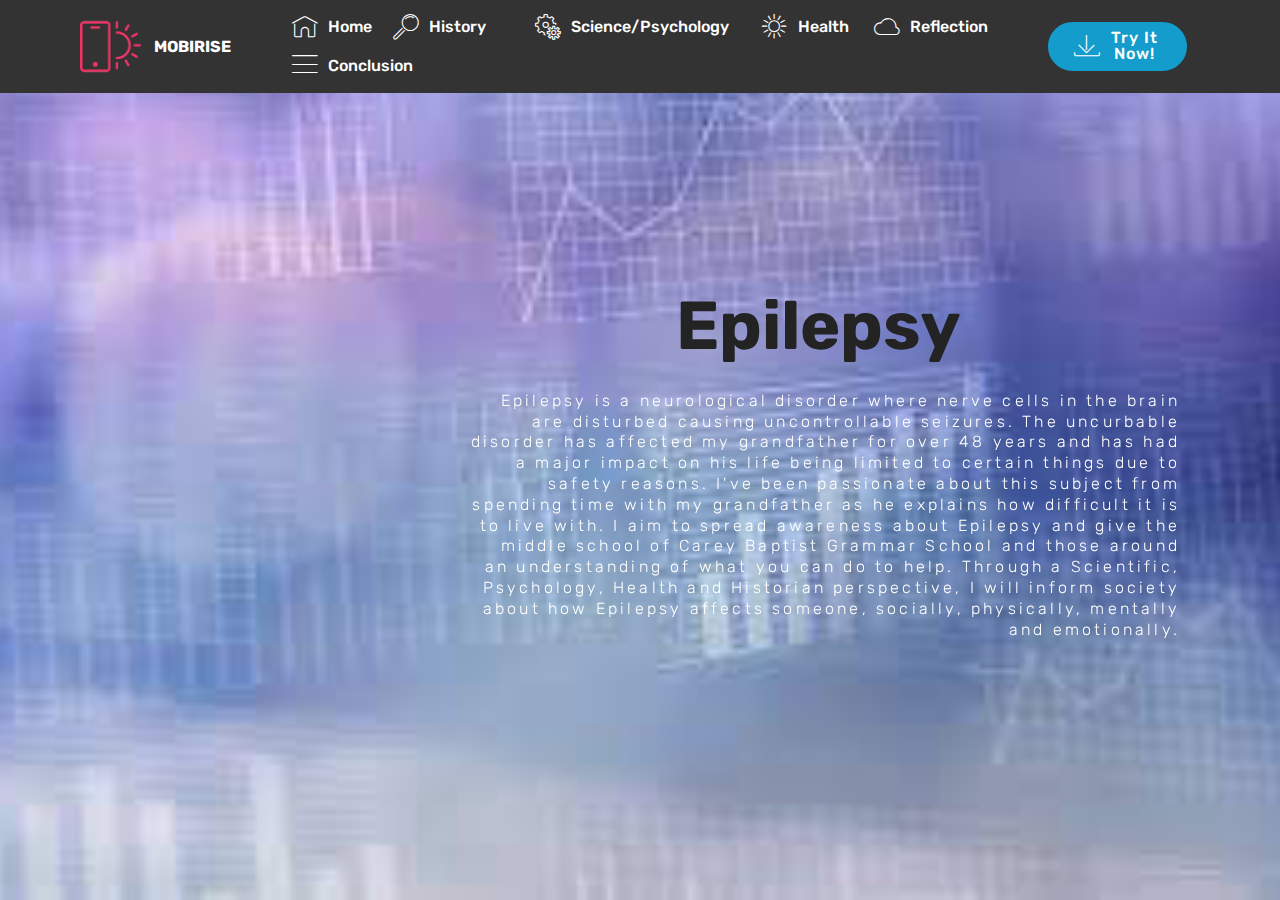
<file: index.html>
<!DOCTYPE html>
<html >
<head>
  <!-- Site made with Mobirise Website Builder v4.7.2, https://mobirise.com -->
  <meta charset="UTF-8">
  <meta http-equiv="X-UA-Compatible" content="IE=edge">
  <meta name="generator" content="Mobirise v4.7.2, mobirise.com">
  <meta name="viewport" content="width=device-width, initial-scale=1, minimum-scale=1">
  <link rel="shortcut icon" href="assets/images/logo2.png" type="image/x-icon">
  <meta name="description" content="">
  <title>Home</title>
  <link rel="stylesheet" href="assets/web/assets/mobirise-icons/mobirise-icons.css">
  <link rel="stylesheet" href="assets/tether/tether.min.css">
  <link rel="stylesheet" href="assets/bootstrap/css/bootstrap.min.css">
  <link rel="stylesheet" href="assets/bootstrap/css/bootstrap-grid.min.css">
  <link rel="stylesheet" href="assets/bootstrap/css/bootstrap-reboot.min.css">
  <link rel="stylesheet" href="assets/dropdown/css/style.css">
  <link rel="stylesheet" href="assets/theme/css/style.css">
  <link rel="stylesheet" href="assets/mobirise/css/mbr-additional.css" type="text/css">
  
  
  
</head>
<body>
  <section class="menu cid-qT1TBkJzLK" once="menu" id="menu1-u">

    

    <nav class="navbar navbar-expand beta-menu navbar-dropdown align-items-center navbar-fixed-top navbar-toggleable-sm">
        <button class="navbar-toggler navbar-toggler-right" type="button" data-toggle="collapse" data-target="#navbarSupportedContent" aria-controls="navbarSupportedContent" aria-expanded="false" aria-label="Toggle navigation">
            <div class="hamburger">
                <span></span>
                <span></span>
                <span></span>
                <span></span>
            </div>
        </button>
        <div class="menu-logo">
            <div class="navbar-brand">
                <span class="navbar-logo">
                    <a href="https://mobirise.com">
                         <img src="assets/images/logo2.png" alt="Mobirise" style="height: 3.8rem;">
                    </a>
                </span>
                <span class="navbar-caption-wrap"><a class="navbar-caption text-white display-4" href="https://mobirise.com">
                        MOBIRISE
                    </a></span>
            </div>
        </div>
        <div class="collapse navbar-collapse" id="navbarSupportedContent">
            <ul class="navbar-nav nav-dropdown" data-app-modern-menu="true"><li class="nav-item">
                    <a class="nav-link link text-white display-4" href="index.html">
                        <span class="mbri-home mbr-iconfont mbr-iconfont-btn"></span>Home</a>
                </li>
                <li class="nav-item">
                    <a class="nav-link link text-white display-4" href="page4.html"><span class="mbri-search mbr-iconfont mbr-iconfont-btn"></span>
                        History &nbsp; &nbsp; &nbsp;&nbsp;</a>
                </li><li class="nav-item"><a class="nav-link link text-white display-4" href="page1.html"><span class="mbri-setting mbr-iconfont mbr-iconfont-btn"></span>
                        Science/Psychology &nbsp;&nbsp;</a></li><li class="nav-item"><a class="nav-link link text-white display-4" href="page2.html"><span class="mbri-sun2 mbr-iconfont mbr-iconfont-btn"></span>
                        Health&nbsp;</a></li><li class="nav-item"><a class="nav-link link text-white display-4" href="page6.html"><span class="mbri-cloud mbr-iconfont mbr-iconfont-btn"></span>Reflection &nbsp;</a></li><li class="nav-item"><a class="nav-link link text-white display-4" href="page5.html"><span class="mbri-menu mbr-iconfont mbr-iconfont-btn"></span>Conclusion &nbsp;&nbsp;</a></li><li class="nav-item"><a class="nav-link link text-white display-4" href="https://mobirise.com"><font face="MobiriseIcons"><br></font> &nbsp;&nbsp;</a></li><li class="nav-item"><a class="nav-link link text-white display-4" href="https://mobirise.com"><font face="MobiriseIcons"><br></font> &nbsp;&nbsp;</a></li></ul>
            <div class="navbar-buttons mbr-section-btn">
                <a class="btn btn-sm btn-primary display-4" href="https://mobirise.com">
                    <span class="mbri-save mbr-iconfont mbr-iconfont-btn "></span>
                    Try It Now!
                </a>
            </div>
        </div>
    </nav>
</section>

<section class="engine"><a href="https://mobirise.me/x">free css templates</a></section><section class="header10 cid-qRHXsc5VdY mbr-fullscreen mbr-parallax-background" id="header10-j">

    

    

    <div class="container">
        <div class="media-container-column mbr-white col-lg-8 col-md-10 ml-auto">
            <h1 class="mbr-section-title align-right mbr-bold pb-3 mbr-fonts-style display-1"><br>Epilepsy&nbsp;</h1>
            <h3 class="mbr-section-subtitle align-right mbr-light pb-3 mbr-fonts-style display-7">
<div>Epilepsy is a neurological disorder where nerve cells in the brain are disturbed causing uncontrollable seizures. The uncurbable disorder has affected my grandfather for over 48 years and has had a major impact on his life being limited to certain things due to safety reasons. I've been passionate about this subject from spending time with my grandfather as he explains how difficult it is to live with.  I aim to spread awareness about Epilepsy and give the middle school of Carey Baptist Grammar School and those around an understanding of what you can do to help. Through a Scientific, Psychology, Health and Historian perspective, I will inform society about how Epilepsy affects someone, socially, physically, mentally and emotionally.</div></h3>
            <p class="mbr-text align-right pb-3 mbr-fonts-style display-5"></p>
            
        </div>
    </div>

    
</section>


  <script src="assets/web/assets/jquery/jquery.min.js"></script>
  <script src="assets/popper/popper.min.js"></script>
  <script src="assets/tether/tether.min.js"></script>
  <script src="assets/bootstrap/js/bootstrap.min.js"></script>
  <script src="assets/smoothscroll/smooth-scroll.js"></script>
  <script src="assets/parallax/jarallax.min.js"></script>
  <script src="assets/dropdown/js/script.min.js"></script>
  <script src="assets/touchswipe/jquery.touch-swipe.min.js"></script>
  <script src="assets/theme/js/script.js"></script>
  
  
</body>
</html>
</file>
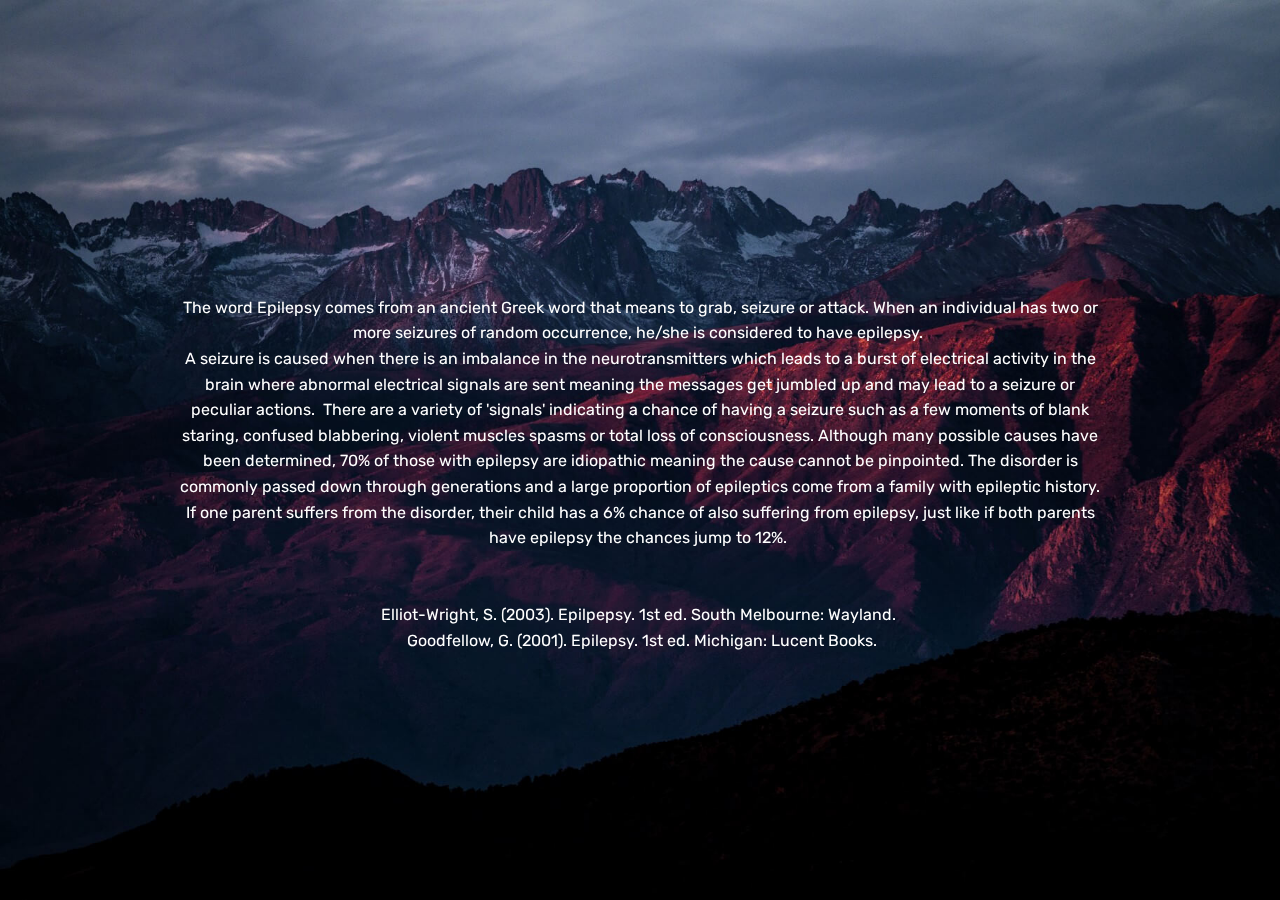
<file: page1.html>
<!DOCTYPE html>
<html >
<head>
  <!-- Site made with Mobirise Website Builder v4.7.2, https://mobirise.com -->
  <meta charset="UTF-8">
  <meta http-equiv="X-UA-Compatible" content="IE=edge">
  <meta name="generator" content="Mobirise v4.7.2, mobirise.com">
  <meta name="viewport" content="width=device-width, initial-scale=1, minimum-scale=1">
  <link rel="shortcut icon" href="assets/images/logo2.png" type="image/x-icon">
  <meta name="description" content="Epilepsy described and presented through a psychology and science point of view ">
  <title>Psychology/science</title>
  <link rel="stylesheet" href="assets/web/assets/mobirise-icons/mobirise-icons.css">
  <link rel="stylesheet" href="assets/tether/tether.min.css">
  <link rel="stylesheet" href="assets/bootstrap/css/bootstrap.min.css">
  <link rel="stylesheet" href="assets/bootstrap/css/bootstrap-grid.min.css">
  <link rel="stylesheet" href="assets/bootstrap/css/bootstrap-reboot.min.css">
  <link rel="stylesheet" href="assets/theme/css/style.css">
  <link rel="stylesheet" href="assets/mobirise/css/mbr-additional.css" type="text/css">
  
  
  
</head>
<body>
  <section class="cid-qRIawAqZKw mbr-fullscreen mbr-parallax-background" id="header2-k">

    

    

    <div class="container align-center">
        <div class="row justify-content-md-center">
            <div class="mbr-white col-md-10">
                <h1 class="mbr-section-title mbr-bold pb-3 mbr-fonts-style display-1">&nbsp;<br></h1>
                
                <p class="mbr-text pb-3 mbr-fonts-style display-7">The word Epilepsy comes from an ancient Greek word that means to grab, seizure or attack. When an individual has two or more seizures of random occurrence, he/she is considered to have epilepsy.&nbsp;<br>A seizure is caused when there is an imbalance in the neurotransmitters which leads to a burst of electrical activity in the brain where abnormal electrical signals are sent meaning the messages get jumbled up and may lead to a seizure or peculiar actions. &nbsp;There are a variety of 'signals' indicating a chance of having a seizure such as a few moments of blank staring, confused blabbering, violent muscles spasms or total loss of consciousness. Although many possible causes have been determined, 70% of those with epilepsy are idiopathic meaning the cause cannot be pinpointed. The disorder is commonly passed down through generations and a large proportion of epileptics come from a family with epileptic history. If one parent suffers from the disorder, their child has a 6% chance of also suffering from epilepsy, just like if both parents have epilepsy the chances jump to 12%.&nbsp;<br><br><br>Elliot-Wright, S. (2003). Epilpepsy. 1st ed. South Melbourne: Wayland.&nbsp;<br>&nbsp;Goodfellow, G. (2001). Epilepsy. 1st ed. Michigan: Lucent Books.<br><br></p>
                
            </div>
        </div>
    </div>
    
</section>


  <section class="engine"><a href="https://mobirise.me/e">how to make a website</a></section><script src="assets/web/assets/jquery/jquery.min.js"></script>
  <script src="assets/popper/popper.min.js"></script>
  <script src="assets/tether/tether.min.js"></script>
  <script src="assets/bootstrap/js/bootstrap.min.js"></script>
  <script src="assets/smoothscroll/smooth-scroll.js"></script>
  <script src="assets/parallax/jarallax.min.js"></script>
  <script src="assets/theme/js/script.js"></script>
  
  
</body>
</html>
</file>
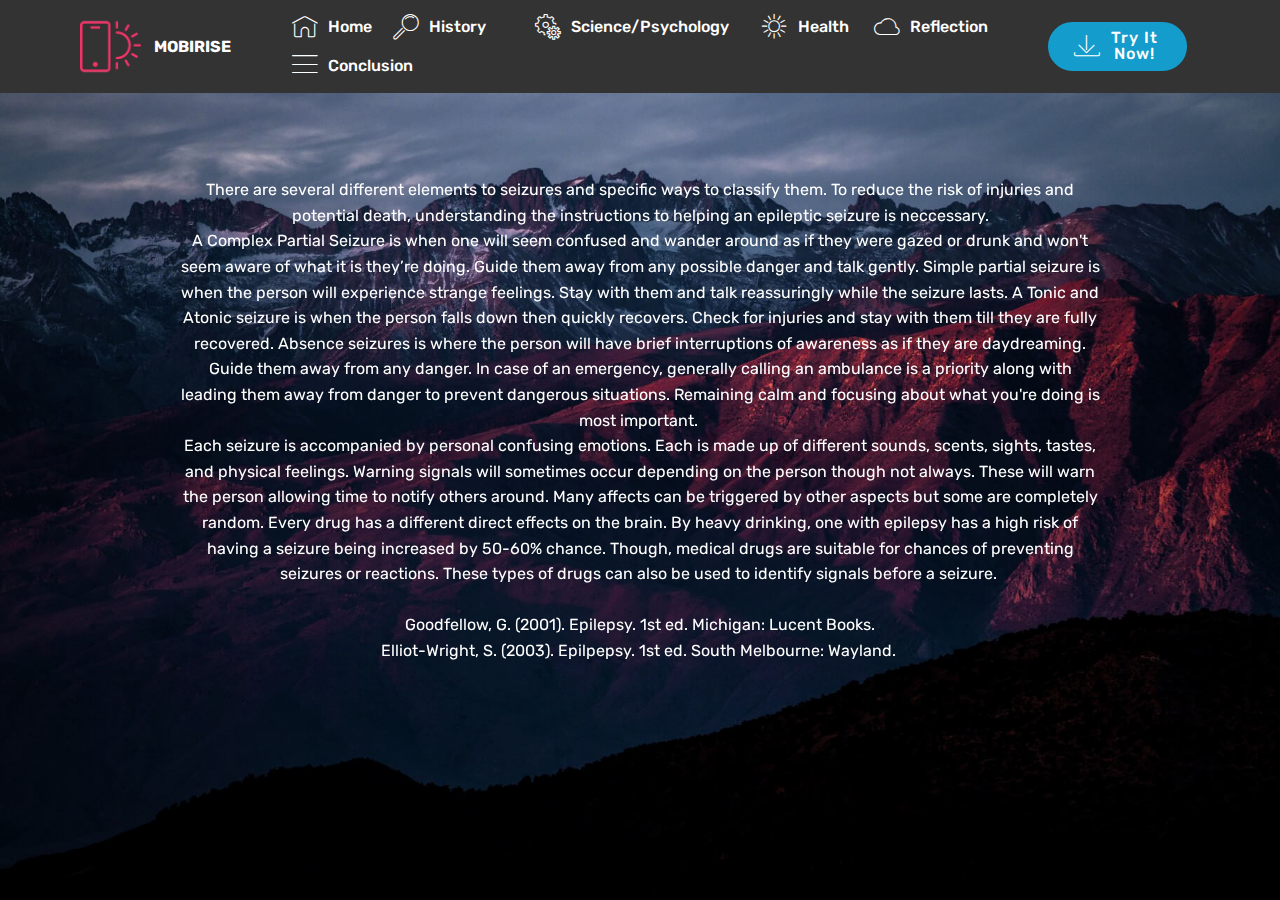
<file: page2.html>
<!DOCTYPE html>
<html >
<head>
  <!-- Site made with Mobirise Website Builder v4.7.2, https://mobirise.com -->
  <meta charset="UTF-8">
  <meta http-equiv="X-UA-Compatible" content="IE=edge">
  <meta name="generator" content="Mobirise v4.7.2, mobirise.com">
  <meta name="viewport" content="width=device-width, initial-scale=1, minimum-scale=1">
  <link rel="shortcut icon" href="assets/images/logo2.png" type="image/x-icon">
  <meta name="description" content="">
  <title>Health </title>
  <link rel="stylesheet" href="assets/web/assets/mobirise-icons/mobirise-icons.css">
  <link rel="stylesheet" href="assets/tether/tether.min.css">
  <link rel="stylesheet" href="assets/bootstrap/css/bootstrap.min.css">
  <link rel="stylesheet" href="assets/bootstrap/css/bootstrap-grid.min.css">
  <link rel="stylesheet" href="assets/bootstrap/css/bootstrap-reboot.min.css">
  <link rel="stylesheet" href="assets/dropdown/css/style.css">
  <link rel="stylesheet" href="assets/theme/css/style.css">
  <link rel="stylesheet" href="assets/mobirise/css/mbr-additional.css" type="text/css">
  
  
  
</head>
<body>
  <section class="menu cid-qSnaGHCLlK" once="menu" id="menu1-o">

    

    <nav class="navbar navbar-expand beta-menu navbar-dropdown align-items-center navbar-fixed-top navbar-toggleable-sm">
        <button class="navbar-toggler navbar-toggler-right" type="button" data-toggle="collapse" data-target="#navbarSupportedContent" aria-controls="navbarSupportedContent" aria-expanded="false" aria-label="Toggle navigation">
            <div class="hamburger">
                <span></span>
                <span></span>
                <span></span>
                <span></span>
            </div>
        </button>
        <div class="menu-logo">
            <div class="navbar-brand">
                <span class="navbar-logo">
                    <a href="https://mobirise.com">
                         <img src="assets/images/logo2.png" alt="Mobirise" style="height: 3.8rem;">
                    </a>
                </span>
                <span class="navbar-caption-wrap"><a class="navbar-caption text-white display-4" href="https://mobirise.com">
                        MOBIRISE
                    </a></span>
            </div>
        </div>
        <div class="collapse navbar-collapse" id="navbarSupportedContent">
            <ul class="navbar-nav nav-dropdown" data-app-modern-menu="true"><li class="nav-item">
                    <a class="nav-link link text-white display-4" href="index.html">
                        <span class="mbri-home mbr-iconfont mbr-iconfont-btn"></span>Home</a>
                </li>
                <li class="nav-item">
                    <a class="nav-link link text-white display-4" href="page4.html"><span class="mbri-search mbr-iconfont mbr-iconfont-btn"></span>
                        History &nbsp; &nbsp; &nbsp;&nbsp;</a>
                </li><li class="nav-item"><a class="nav-link link text-white display-4" href="page1.html"><span class="mbri-setting mbr-iconfont mbr-iconfont-btn"></span>
                        Science/Psychology &nbsp;&nbsp;</a></li><li class="nav-item"><a class="nav-link link text-white display-4" href="page2.html"><span class="mbri-sun2 mbr-iconfont mbr-iconfont-btn"></span>
                        Health&nbsp;</a></li><li class="nav-item"><a class="nav-link link text-white display-4" href="page6.html"><span class="mbri-cloud mbr-iconfont mbr-iconfont-btn"></span>Reflection &nbsp;</a></li><li class="nav-item"><a class="nav-link link text-white display-4" href="page5.html"><span class="mbri-menu mbr-iconfont mbr-iconfont-btn"></span>Conclusion &nbsp;&nbsp;</a></li><li class="nav-item"><a class="nav-link link text-white display-4" href="https://mobirise.com"><font face="MobiriseIcons"><br></font> &nbsp;&nbsp;</a></li><li class="nav-item"><a class="nav-link link text-white display-4" href="https://mobirise.com"><font face="MobiriseIcons"><br></font> &nbsp;&nbsp;</a></li></ul>
            <div class="navbar-buttons mbr-section-btn">
                <a class="btn btn-sm btn-primary display-4" href="https://mobirise.com">
                    <span class="mbri-save mbr-iconfont mbr-iconfont-btn "></span>
                    Try It Now!
                </a>
            </div>
        </div>
    </nav>
</section>

<section class="engine"><a href="https://mobirise.me/s">free bootstrap theme</a></section><section class="cid-qSmQJzrBkZ mbr-fullscreen mbr-parallax-background" id="header2-l">

    

    

    <div class="container align-center">
        <div class="row justify-content-md-center">
            <div class="mbr-white col-md-10">
                <h1 class="mbr-section-title mbr-bold pb-3 mbr-fonts-style display-1"></h1>
                
                <p class="mbr-text pb-3 mbr-fonts-style display-7">There are several different elements to seizures and specific ways to classify them. To reduce the risk of injuries and potential death, understanding the instructions to helping an epileptic seizure is neccessary.<br> A Complex Partial Seizure is when  one will seem confused and wander around as if they were gazed or drunk and won't seem aware of what it is they’re doing. Guide them away from any possible danger and talk gently. Simple partial seizure is when the person will experience strange feelings. Stay with them and talk reassuringly while the seizure lasts. A Tonic and Atonic seizure is when the person falls down then quickly recovers. Check for injuries and stay with them till they are fully recovered. Absence seizures is where the person will have brief interruptions of awareness as if they are daydreaming. Guide them away from any danger. In case of an emergency, generally calling an ambulance is a priority along with leading them away from danger to prevent dangerous situations. Remaining calm and focusing about what you're doing is most important.&nbsp;<br>Each seizure is accompanied by personal confusing emotions. Each is made up of different sounds, scents, sights, tastes, and physical feelings. Warning signals will sometimes occur depending on the person though not always. These will warn the person allowing time to notify others around. Many affects can be triggered by other aspects but some are completely random. Every drug has a different direct effects on the brain. By heavy drinking, one with epilepsy has a high risk of having a seizure being increased by 50-60% chance. Though, medical drugs are suitable for chances of preventing seizures or reactions. These types of drugs can also be used to identify signals before a seizure.&nbsp;<br><br>Goodfellow, G. (2001). Epilepsy. 1st ed. Michigan: Lucent Books.<br>Elliot-Wright, S. (2003). Epilpepsy. 1st ed. South Melbourne: Wayland.&nbsp;<br><br><br> </p>
                
            </div>
        </div>
    </div>
    
</section>


  <script src="assets/web/assets/jquery/jquery.min.js"></script>
  <script src="assets/popper/popper.min.js"></script>
  <script src="assets/tether/tether.min.js"></script>
  <script src="assets/bootstrap/js/bootstrap.min.js"></script>
  <script src="assets/smoothscroll/smooth-scroll.js"></script>
  <script src="assets/dropdown/js/script.min.js"></script>
  <script src="assets/touchswipe/jquery.touch-swipe.min.js"></script>
  <script src="assets/parallax/jarallax.min.js"></script>
  <script src="assets/theme/js/script.js"></script>
  
  
</body>
</html>
</file>
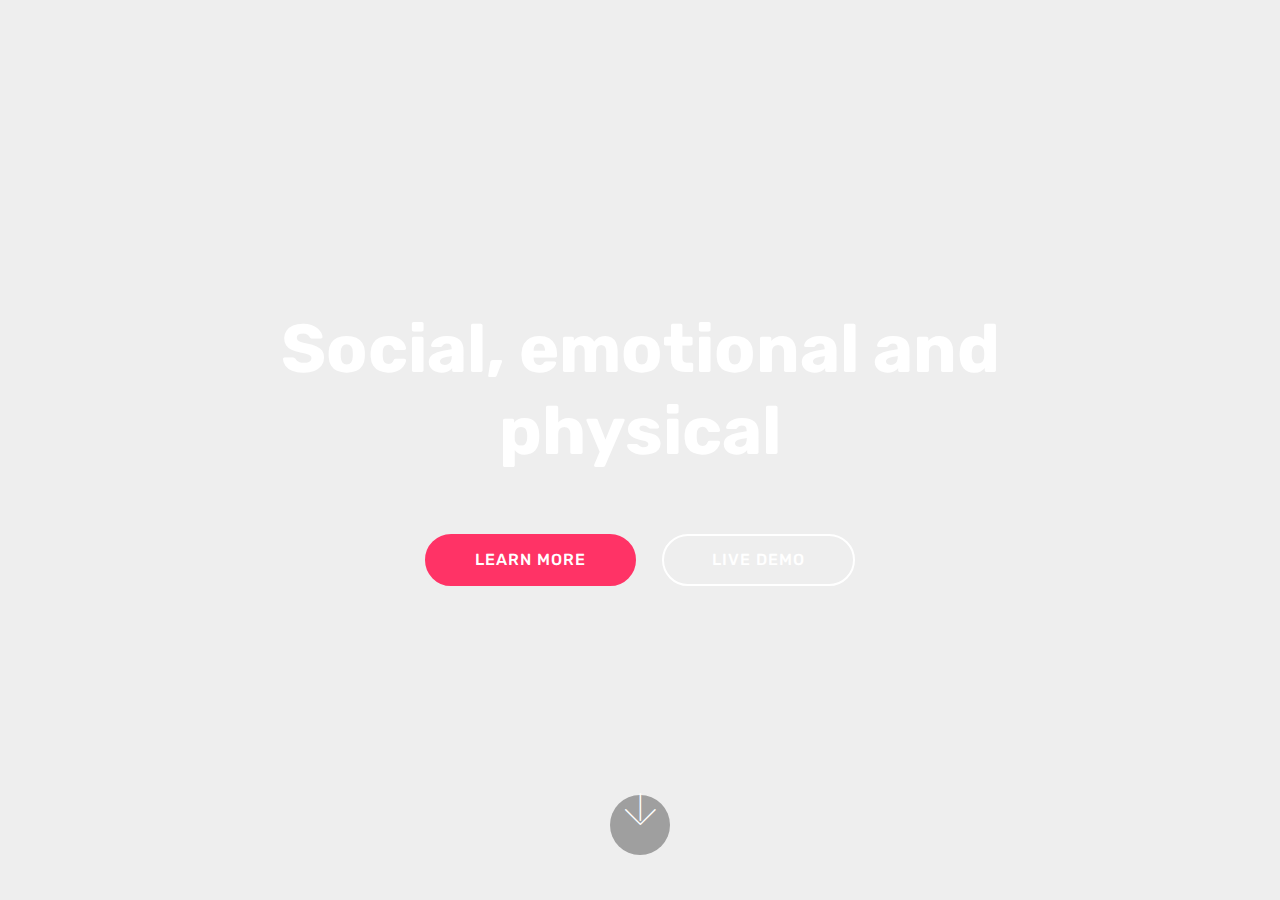
<file: page3.html>
<!DOCTYPE html>
<html >
<head>
  <!-- Site made with Mobirise Website Builder v4.7.2, https://mobirise.com -->
  <meta charset="UTF-8">
  <meta http-equiv="X-UA-Compatible" content="IE=edge">
  <meta name="generator" content="Mobirise v4.7.2, mobirise.com">
  <meta name="viewport" content="width=device-width, initial-scale=1, minimum-scale=1">
  <link rel="shortcut icon" href="assets/images/logo2.png" type="image/x-icon">
  <meta name="description" content="Web Site Generator Description">
  <title>Health.2&nbsp;</title>
  <link rel="stylesheet" href="assets/web/assets/mobirise-icons/mobirise-icons.css">
  <link rel="stylesheet" href="assets/tether/tether.min.css">
  <link rel="stylesheet" href="assets/bootstrap/css/bootstrap.min.css">
  <link rel="stylesheet" href="assets/bootstrap/css/bootstrap-grid.min.css">
  <link rel="stylesheet" href="assets/bootstrap/css/bootstrap-reboot.min.css">
  <link rel="stylesheet" href="assets/theme/css/style.css">
  <link rel="stylesheet" href="assets/mobirise/css/mbr-additional.css" type="text/css">
  
  
  
</head>
<body>
  <section class="cid-qSmXFdkPNx mbr-fullscreen mbr-parallax-background" id="header2-m">

    

    

    <div class="container align-center">
        <div class="row justify-content-md-center">
            <div class="mbr-white col-md-10">
                <h1 class="mbr-section-title mbr-bold pb-3 mbr-fonts-style display-1">Social, emotional and physical</h1>
                
                <p class="mbr-text pb-3 mbr-fonts-style display-5"></p>
                <div class="mbr-section-btn">
                    <a class="btn btn-md btn-secondary display-4" href="https://mobirise.com">LEARN MORE</a>
                    <a class="btn btn-md btn-white-outline display-4" href="https://mobirise.com">LIVE DEMO</a>
                </div>
            </div>
        </div>
    </div>
    <div class="mbr-arrow hidden-sm-down" aria-hidden="true">
        <a href="#next">
            <i class="mbri-down mbr-iconfont"></i>
        </a>
    </div>
</section>


  <section class="engine"><a href="https://mobirise.me">Mobirise</a></section><script src="assets/web/assets/jquery/jquery.min.js"></script>
  <script src="assets/popper/popper.min.js"></script>
  <script src="assets/tether/tether.min.js"></script>
  <script src="assets/bootstrap/js/bootstrap.min.js"></script>
  <script src="assets/smoothscroll/smooth-scroll.js"></script>
  <script src="assets/parallax/jarallax.min.js"></script>
  <script src="assets/theme/js/script.js"></script>
  
  
</body>
</html>
</file>
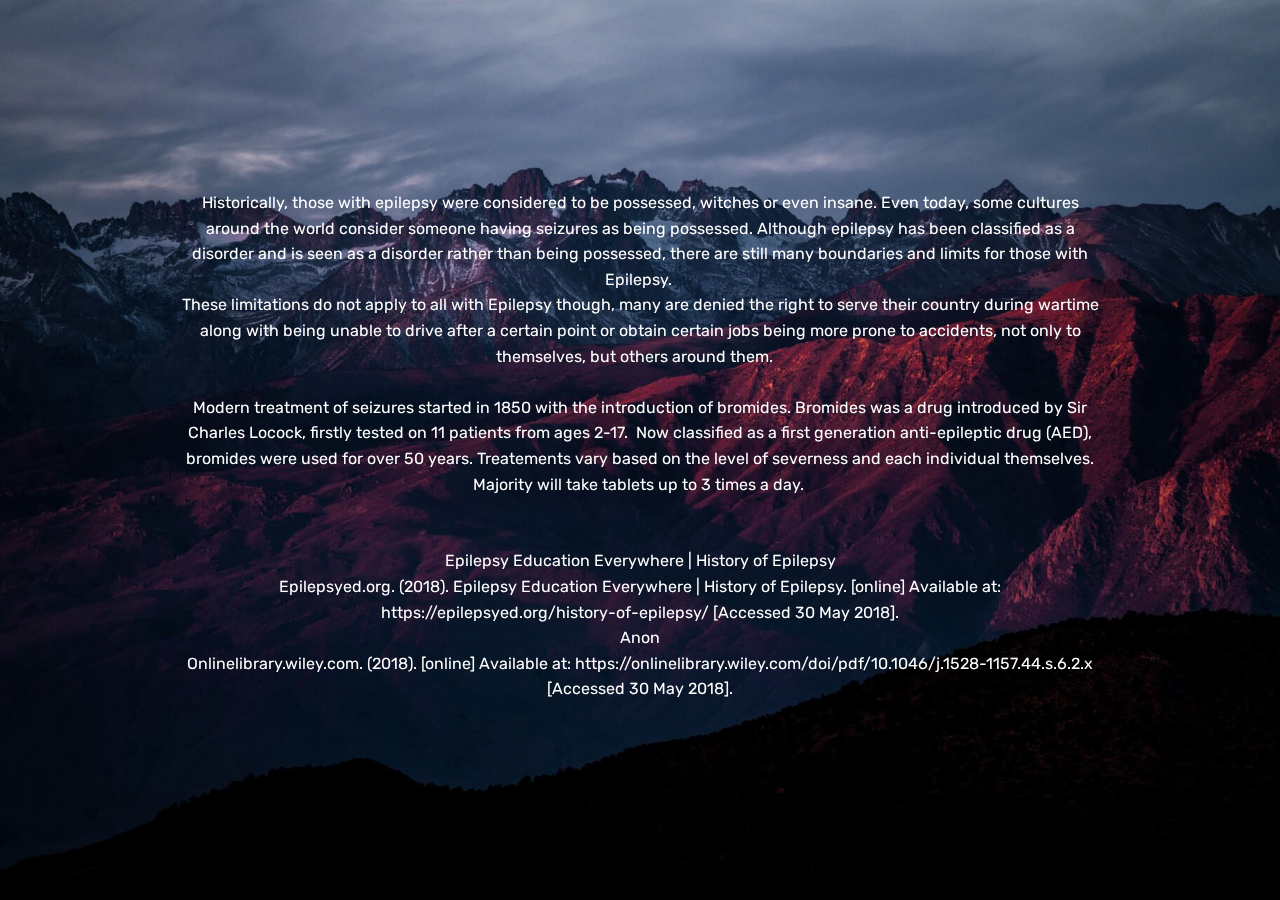
<file: page4.html>
<!DOCTYPE html>
<html >
<head>
  <!-- Site made with Mobirise Website Builder v4.7.2, https://mobirise.com -->
  <meta charset="UTF-8">
  <meta http-equiv="X-UA-Compatible" content="IE=edge">
  <meta name="generator" content="Mobirise v4.7.2, mobirise.com">
  <meta name="viewport" content="width=device-width, initial-scale=1, minimum-scale=1">
  <link rel="shortcut icon" href="assets/images/logo2.png" type="image/x-icon">
  <meta name="description" content="Site Generator Description">
  <title>History&nbsp;</title>
  <link rel="stylesheet" href="assets/web/assets/mobirise-icons/mobirise-icons.css">
  <link rel="stylesheet" href="assets/tether/tether.min.css">
  <link rel="stylesheet" href="assets/bootstrap/css/bootstrap.min.css">
  <link rel="stylesheet" href="assets/bootstrap/css/bootstrap-grid.min.css">
  <link rel="stylesheet" href="assets/bootstrap/css/bootstrap-reboot.min.css">
  <link rel="stylesheet" href="assets/theme/css/style.css">
  <link rel="stylesheet" href="assets/mobirise/css/mbr-additional.css" type="text/css">
  
  
  
</head>
<body>
  <section class="cid-qT1mRHEndS mbr-fullscreen mbr-parallax-background" id="header2-r">

    

    

    <div class="container align-center">
        <div class="row justify-content-md-center">
            <div class="mbr-white col-md-10">
                <h1 class="mbr-section-title mbr-bold pb-3 mbr-fonts-style display-1"></h1>
                
                <p class="mbr-text pb-3 mbr-fonts-style display-7">Historically, those with epilepsy were considered to be possessed, witches or even insane. Even today, some cultures around the world consider someone having seizures as being possessed. Although epilepsy has been classified as a disorder and is seen as a disorder rather than being possessed, there are still many boundaries and limits for those with Epilepsy.&nbsp;<br>These limitations do not apply to all with Epilepsy though, many are denied the right to serve their country during wartime along with being unable to drive after a certain point or obtain certain jobs being more prone to accidents, not only to themselves, but others around them.&nbsp;&nbsp;&nbsp;<br><br>Modern treatment of seizures started in 1850 with the introduction of bromides. Bromides was a drug introduced by Sir Charles Locock, firstly tested on 11 patients from ages 2-17. &nbsp;Now classified as a first generation anti-epileptic drug (AED), bromides were used for over 50 years. Treatements vary based on the level of severness and each individual themselves. Majority will take tablets up to 3 times a day.&nbsp;<br><br><br>Epilepsy Education Everywhere | History of Epilepsy
<br>Epilepsyed.org. (2018). Epilepsy Education Everywhere | History of Epilepsy. [online] Available at: https://epilepsyed.org/history-of-epilepsy/ [Accessed 30 May 2018].<br>Anon
<br>Onlinelibrary.wiley.com. (2018). [online] Available at: https://onlinelibrary.wiley.com/doi/pdf/10.1046/j.1528-1157.44.s.6.2.x [Accessed 30 May 2018].<br></p>
                
            </div>
        </div>
    </div>
    
</section>


  <section class="engine"><a href="https://mobirise.me">Mobirise</a></section><script src="assets/web/assets/jquery/jquery.min.js"></script>
  <script src="assets/popper/popper.min.js"></script>
  <script src="assets/tether/tether.min.js"></script>
  <script src="assets/bootstrap/js/bootstrap.min.js"></script>
  <script src="assets/smoothscroll/smooth-scroll.js"></script>
  <script src="assets/parallax/jarallax.min.js"></script>
  <script src="assets/theme/js/script.js"></script>
  
  
</body>
</html>
</file>
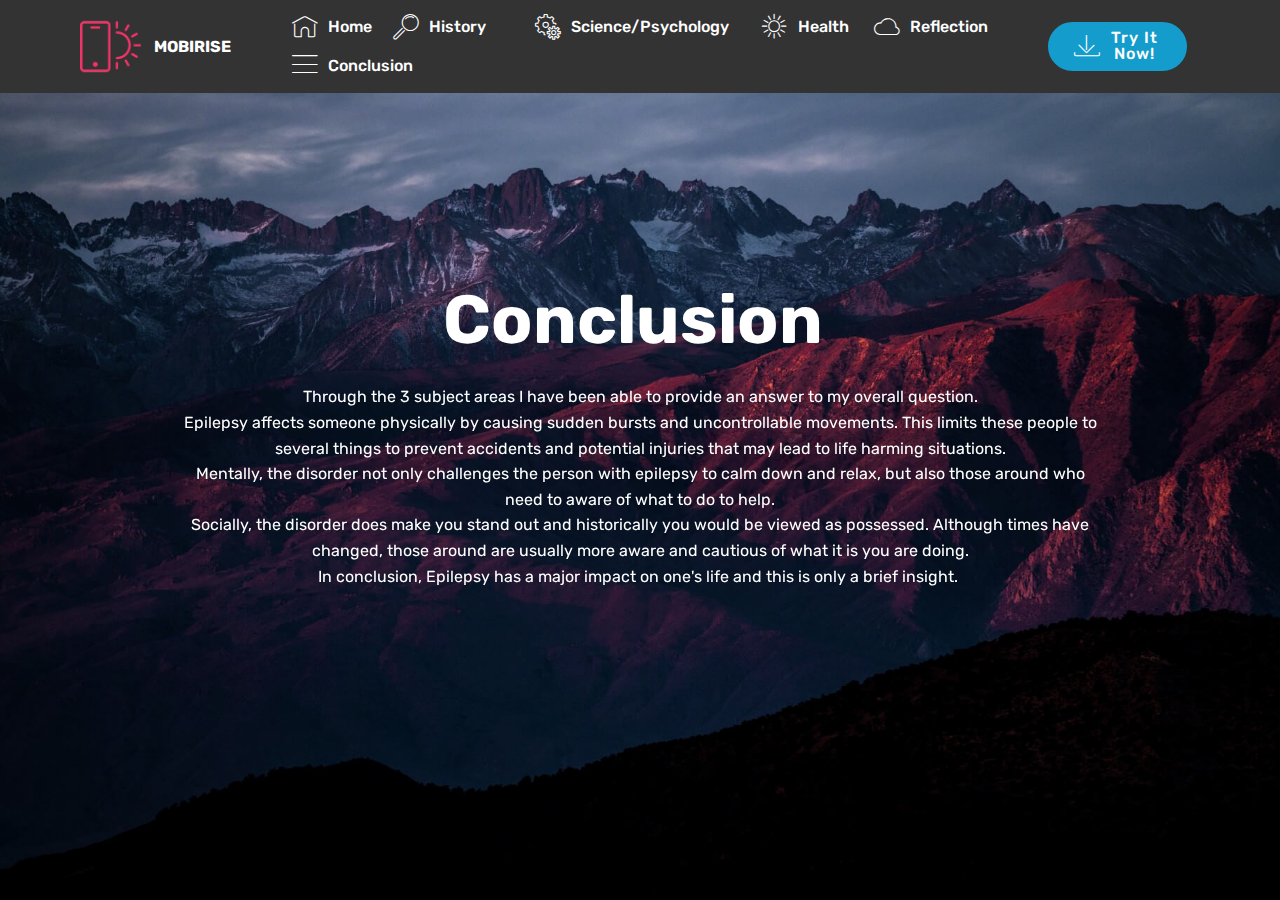
<file: page5.html>
<!DOCTYPE html>
<html >
<head>
  <!-- Site made with Mobirise Website Builder v4.7.2, https://mobirise.com -->
  <meta charset="UTF-8">
  <meta http-equiv="X-UA-Compatible" content="IE=edge">
  <meta name="generator" content="Mobirise v4.7.2, mobirise.com">
  <meta name="viewport" content="width=device-width, initial-scale=1, minimum-scale=1">
  <link rel="shortcut icon" href="assets/images/logo2.png" type="image/x-icon">
  <meta name="description" content="Web Page Creator Description">
  <title>Conclusion&nbsp;</title>
  <link rel="stylesheet" href="assets/web/assets/mobirise-icons/mobirise-icons.css">
  <link rel="stylesheet" href="assets/tether/tether.min.css">
  <link rel="stylesheet" href="assets/bootstrap/css/bootstrap.min.css">
  <link rel="stylesheet" href="assets/bootstrap/css/bootstrap-grid.min.css">
  <link rel="stylesheet" href="assets/bootstrap/css/bootstrap-reboot.min.css">
  <link rel="stylesheet" href="assets/dropdown/css/style.css">
  <link rel="stylesheet" href="assets/theme/css/style.css">
  <link rel="stylesheet" href="assets/mobirise/css/mbr-additional.css" type="text/css">
  
  
  
</head>
<body>
  <section class="menu cid-qSnaGHCLlK" once="menu" id="menu1-z">

    

    <nav class="navbar navbar-expand beta-menu navbar-dropdown align-items-center navbar-fixed-top navbar-toggleable-sm">
        <button class="navbar-toggler navbar-toggler-right" type="button" data-toggle="collapse" data-target="#navbarSupportedContent" aria-controls="navbarSupportedContent" aria-expanded="false" aria-label="Toggle navigation">
            <div class="hamburger">
                <span></span>
                <span></span>
                <span></span>
                <span></span>
            </div>
        </button>
        <div class="menu-logo">
            <div class="navbar-brand">
                <span class="navbar-logo">
                    <a href="https://mobirise.com">
                         <img src="assets/images/logo2.png" alt="Mobirise" style="height: 3.8rem;">
                    </a>
                </span>
                <span class="navbar-caption-wrap"><a class="navbar-caption text-white display-4" href="https://mobirise.com">
                        MOBIRISE
                    </a></span>
            </div>
        </div>
        <div class="collapse navbar-collapse" id="navbarSupportedContent">
            <ul class="navbar-nav nav-dropdown" data-app-modern-menu="true"><li class="nav-item">
                    <a class="nav-link link text-white display-4" href="index.html">
                        <span class="mbri-home mbr-iconfont mbr-iconfont-btn"></span>Home</a>
                </li>
                <li class="nav-item">
                    <a class="nav-link link text-white display-4" href="page4.html"><span class="mbri-search mbr-iconfont mbr-iconfont-btn"></span>
                        History &nbsp; &nbsp; &nbsp;&nbsp;</a>
                </li><li class="nav-item"><a class="nav-link link text-white display-4" href="page1.html"><span class="mbri-setting mbr-iconfont mbr-iconfont-btn"></span>
                        Science/Psychology &nbsp;&nbsp;</a></li><li class="nav-item"><a class="nav-link link text-white display-4" href="page2.html"><span class="mbri-sun2 mbr-iconfont mbr-iconfont-btn"></span>
                        Health&nbsp;</a></li><li class="nav-item"><a class="nav-link link text-white display-4" href="page6.html"><span class="mbri-cloud mbr-iconfont mbr-iconfont-btn"></span>Reflection &nbsp;</a></li><li class="nav-item"><a class="nav-link link text-white display-4" href="page5.html"><span class="mbri-menu mbr-iconfont mbr-iconfont-btn"></span>Conclusion &nbsp;&nbsp;</a></li><li class="nav-item"><a class="nav-link link text-white display-4" href="https://mobirise.com"><font face="MobiriseIcons"><br></font> &nbsp;&nbsp;</a></li><li class="nav-item"><a class="nav-link link text-white display-4" href="https://mobirise.com"><font face="MobiriseIcons"><br></font> &nbsp;&nbsp;</a></li></ul>
            <div class="navbar-buttons mbr-section-btn">
                <a class="btn btn-sm btn-primary display-4" href="https://mobirise.com">
                    <span class="mbri-save mbr-iconfont mbr-iconfont-btn "></span>
                    Try It Now!
                </a>
            </div>
        </div>
    </nav>
</section>

<section class="engine"><a href="https://mobirise.me/m">web design templates</a></section><section class="cid-qT289jEYzg mbr-fullscreen mbr-parallax-background" id="header2-10">

    

    

    <div class="container align-center">
        <div class="row justify-content-md-center">
            <div class="mbr-white col-md-10">
                <h1 class="mbr-section-title mbr-bold pb-3 mbr-fonts-style display-1">Conclusion&nbsp;</h1>
                
                <p class="mbr-text pb-3 mbr-fonts-style display-7">Through the 3 subject areas I have been able to provide an answer to my overall question.<br> Epilepsy affects someone physically by causing sudden bursts and uncontrollable movements. This limits these people to several things to prevent accidents and potential injuries that may lead to life harming situations. <br>Mentally, the disorder not only challenges the person with epilepsy to calm down and relax, but also those around who need to aware of what to do to help. <br>Socially, the disorder does make you stand out and historically you would be viewed as possessed. Although times have changed, those around are usually more aware and cautious of what it is you are doing. <br>In conclusion, Epilepsy has a major impact on one's life and this is only a brief insight.&nbsp;</p>
                
            </div>
        </div>
    </div>
    
</section>


  <script src="assets/web/assets/jquery/jquery.min.js"></script>
  <script src="assets/popper/popper.min.js"></script>
  <script src="assets/tether/tether.min.js"></script>
  <script src="assets/bootstrap/js/bootstrap.min.js"></script>
  <script src="assets/smoothscroll/smooth-scroll.js"></script>
  <script src="assets/dropdown/js/script.min.js"></script>
  <script src="assets/touchswipe/jquery.touch-swipe.min.js"></script>
  <script src="assets/parallax/jarallax.min.js"></script>
  <script src="assets/theme/js/script.js"></script>
  
  
</body>
</html>
</file>
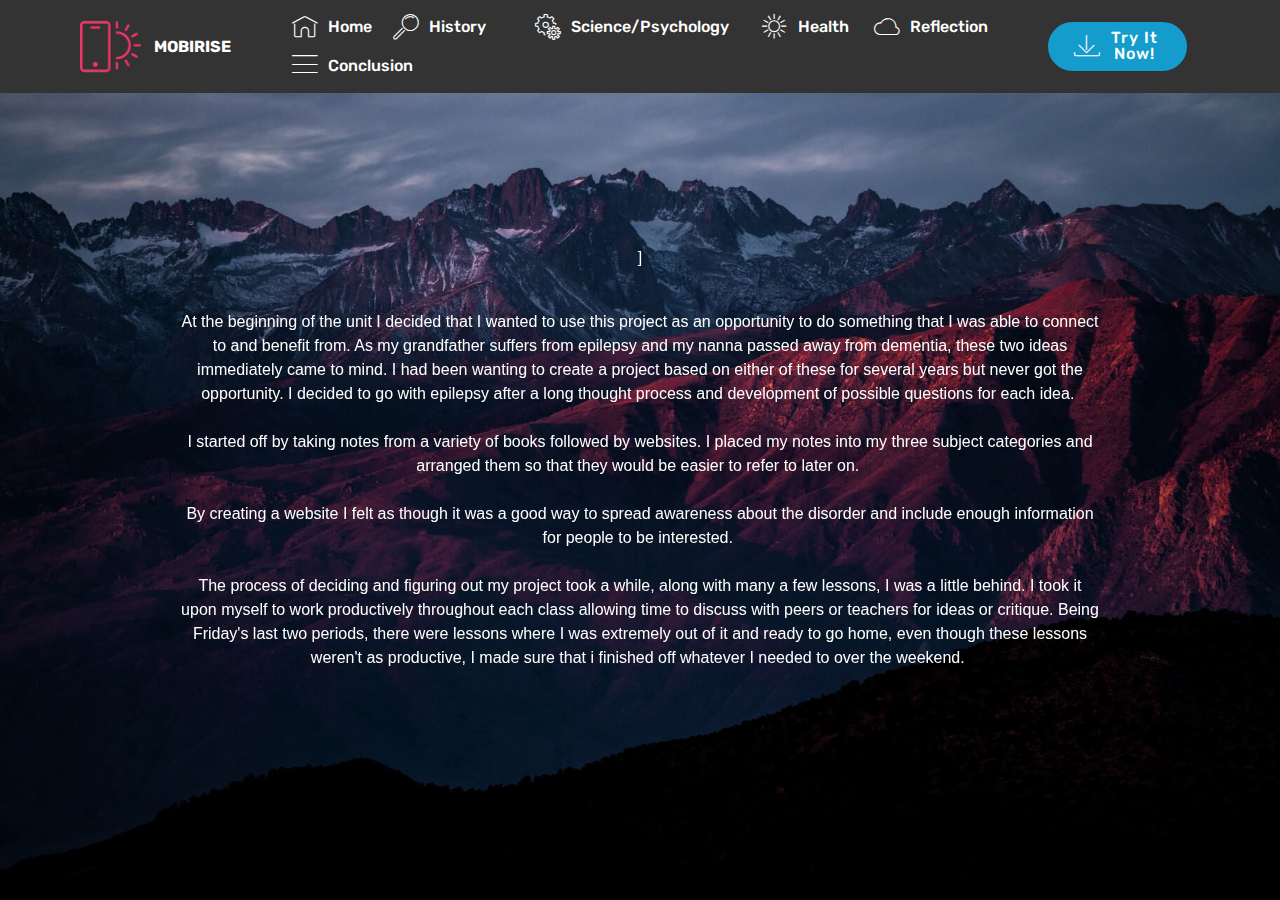
<file: page6.html>
<!DOCTYPE html>
<html >
<head>
  <!-- Site made with Mobirise Website Builder v4.7.2, https://mobirise.com -->
  <meta charset="UTF-8">
  <meta http-equiv="X-UA-Compatible" content="IE=edge">
  <meta name="generator" content="Mobirise v4.7.2, mobirise.com">
  <meta name="viewport" content="width=device-width, initial-scale=1, minimum-scale=1">
  <link rel="shortcut icon" href="assets/images/logo2.png" type="image/x-icon">
  <meta name="description" content="Web Site Builder Description">
  <title>Reflection&nbsp;</title>
  <link rel="stylesheet" href="assets/web/assets/mobirise-icons/mobirise-icons.css">
  <link rel="stylesheet" href="assets/tether/tether.min.css">
  <link rel="stylesheet" href="assets/bootstrap/css/bootstrap.min.css">
  <link rel="stylesheet" href="assets/bootstrap/css/bootstrap-grid.min.css">
  <link rel="stylesheet" href="assets/bootstrap/css/bootstrap-reboot.min.css">
  <link rel="stylesheet" href="assets/dropdown/css/style.css">
  <link rel="stylesheet" href="assets/theme/css/style.css">
  <link rel="stylesheet" href="assets/mobirise/css/mbr-additional.css" type="text/css">
  
  
  
</head>
<body>
  <section class="menu cid-qSnaGHCLlK" once="menu" id="menu1-11">

    

    <nav class="navbar navbar-expand beta-menu navbar-dropdown align-items-center navbar-fixed-top navbar-toggleable-sm">
        <button class="navbar-toggler navbar-toggler-right" type="button" data-toggle="collapse" data-target="#navbarSupportedContent" aria-controls="navbarSupportedContent" aria-expanded="false" aria-label="Toggle navigation">
            <div class="hamburger">
                <span></span>
                <span></span>
                <span></span>
                <span></span>
            </div>
        </button>
        <div class="menu-logo">
            <div class="navbar-brand">
                <span class="navbar-logo">
                    <a href="https://mobirise.com">
                         <img src="assets/images/logo2.png" alt="Mobirise" style="height: 3.8rem;">
                    </a>
                </span>
                <span class="navbar-caption-wrap"><a class="navbar-caption text-white display-4" href="https://mobirise.com">
                        MOBIRISE
                    </a></span>
            </div>
        </div>
        <div class="collapse navbar-collapse" id="navbarSupportedContent">
            <ul class="navbar-nav nav-dropdown" data-app-modern-menu="true"><li class="nav-item">
                    <a class="nav-link link text-white display-4" href="index.html">
                        <span class="mbri-home mbr-iconfont mbr-iconfont-btn"></span>Home</a>
                </li>
                <li class="nav-item">
                    <a class="nav-link link text-white display-4" href="page4.html"><span class="mbri-search mbr-iconfont mbr-iconfont-btn"></span>
                        History &nbsp; &nbsp; &nbsp;&nbsp;</a>
                </li><li class="nav-item"><a class="nav-link link text-white display-4" href="page1.html"><span class="mbri-setting mbr-iconfont mbr-iconfont-btn"></span>
                        Science/Psychology &nbsp;&nbsp;</a></li><li class="nav-item"><a class="nav-link link text-white display-4" href="page2.html"><span class="mbri-sun2 mbr-iconfont mbr-iconfont-btn"></span>
                        Health&nbsp;</a></li><li class="nav-item"><a class="nav-link link text-white display-4" href="page6.html"><span class="mbri-cloud mbr-iconfont mbr-iconfont-btn"></span>Reflection &nbsp;</a></li><li class="nav-item"><a class="nav-link link text-white display-4" href="page5.html"><span class="mbri-menu mbr-iconfont mbr-iconfont-btn"></span>Conclusion &nbsp;&nbsp;</a></li><li class="nav-item"><a class="nav-link link text-white display-4" href="https://mobirise.com"><font face="MobiriseIcons"><br></font> &nbsp;&nbsp;</a></li><li class="nav-item"><a class="nav-link link text-white display-4" href="https://mobirise.com"><font face="MobiriseIcons"><br></font> &nbsp;&nbsp;</a></li></ul>
            <div class="navbar-buttons mbr-section-btn">
                <a class="btn btn-sm btn-primary display-4" href="https://mobirise.com">
                    <span class="mbri-save mbr-iconfont mbr-iconfont-btn "></span>
                    Try It Now!
                </a>
            </div>
        </div>
    </nav>
</section>

<section class="engine"><a href="https://mobirise.me/i">site creation software</a></section><section class="cid-qTeWfUGL9j mbr-fullscreen mbr-parallax-background" id="header2-12">

    

    

    <div class="container align-center">
        <div class="row justify-content-md-center">
            <div class="mbr-white col-md-10">
                <h1 class="mbr-section-title mbr-bold pb-3 mbr-fonts-style display-1"></h1>
                
                <p class="mbr-text pb-3 mbr-fonts-style display-7"></p><p>]</p><br><p>At the beginning of the unit I decided that I wanted to use this project as an opportunity to do something that I was able to connect to and benefit from. As my grandfather suffers from epilepsy and my nanna passed away from dementia, these two ideas immediately came to mind. I had been wanting to create a project based on either of these for several years but never got the opportunity. I decided to go with epilepsy after a long thought process and development of possible questions for each idea.&nbsp;<br><br>I started off by taking notes from a variety of books followed by websites. I placed my notes into my three subject categories and arranged them so that they would be easier to refer to later on.&nbsp;<br><br>By creating a website I felt as though it was a good way to spread awareness about the disorder and include enough information for people to be interested.&nbsp;<br><br>The process of deciding and figuring out my project took a while, along with many a few lessons, I was a little behind. I took it upon myself to work productively throughout each class allowing time to discuss with peers or teachers for ideas or critique. Being Friday's last two periods, there were lessons where I was extremely out of it and ready to go home, even though these lessons weren't as productive, I made sure that i finished off whatever I needed to over the weekend.&nbsp;<br><br></p><p></p>
                
            </div>
        </div>
    </div>
    
</section>


  <script src="assets/web/assets/jquery/jquery.min.js"></script>
  <script src="assets/popper/popper.min.js"></script>
  <script src="assets/tether/tether.min.js"></script>
  <script src="assets/bootstrap/js/bootstrap.min.js"></script>
  <script src="assets/smoothscroll/smooth-scroll.js"></script>
  <script src="assets/dropdown/js/script.min.js"></script>
  <script src="assets/touchswipe/jquery.touch-swipe.min.js"></script>
  <script src="assets/parallax/jarallax.min.js"></script>
  <script src="assets/theme/js/script.js"></script>
  
  
</body>
</html>
</file>
<file: assets/web/assets/mobirise-icons/mobirise-icons.css>
@font-face {
  font-family: 'MobiriseIcons';
  src:  url('mobirise-icons.eot?spat4u');
  src:  url('mobirise-icons.eot?spat4u#iefix') format('embedded-opentype'),
    url('mobirise-icons.ttf?spat4u') format('truetype'),
    url('mobirise-icons.woff?spat4u') format('woff'),
    url('mobirise-icons.svg?spat4u#MobiriseIcons') format('svg');
  font-weight: normal;
  font-style: normal;
}

[class^="mbri-"], [class*=" mbri-"] {
  /* use !important to prevent issues with browser extensions that change fonts */
  font-family: MobiriseIcons !important;
  speak: none;
  font-style: normal;
  font-weight: normal;
  font-variant: normal;
  text-transform: none;
  line-height: 1;

  /* Better Font Rendering =========== */
  -webkit-font-smoothing: antialiased;
  -moz-osx-font-smoothing: grayscale;
}

.mbri-add-submenu:before {
  content: "\e900";
}
.mbri-alert:before {
  content: "\e901";
}
.mbri-align-center:before {
  content: "\e902";
}
.mbri-align-justify:before {
  content: "\e903";
}
.mbri-align-left:before {
  content: "\e904";
}
.mbri-align-right:before {
  content: "\e905";
}
.mbri-android:before {
  content: "\e906";
}
.mbri-apple:before {
  content: "\e907";
}
.mbri-arrow-down:before {
  content: "\e908";
}
.mbri-arrow-next:before {
  content: "\e909";
}
.mbri-arrow-prev:before {
  content: "\e90a";
}
.mbri-arrow-up:before {
  content: "\e90b";
}
.mbri-bold:before {
  content: "\e90c";
}
.mbri-bookmark:before {
  content: "\e90d";
}
.mbri-bootstrap:before {
  content: "\e90e";
}
.mbri-briefcase:before {
  content: "\e90f";
}
.mbri-browse:before {
  content: "\e910";
}
.mbri-bulleted-list:before {
  content: "\e911";
}
.mbri-calendar:before {
  content: "\e912";
}
.mbri-camera:before {
  content: "\e913";
}
.mbri-cart-add:before {
  content: "\e914";
}
.mbri-cart-full:before {
  content: "\e915";
}
.mbri-cash:before {
  content: "\e916";
}
.mbri-change-style:before {
  content: "\e917";
}
.mbri-chat:before {
  content: "\e918";
}
.mbri-clock:before {
  content: "\e919";
}
.mbri-close:before {
  content: "\e91a";
}
.mbri-cloud:before {
  content: "\e91b";
}
.mbri-code:before {
  content: "\e91c";
}
.mbri-contact-form:before {
  content: "\e91d";
}
.mbri-credit-card:before {
  content: "\e91e";
}
.mbri-cursor-click:before {
  content: "\e91f";
}
.mbri-cust-feedback:before {
  content: "\e920";
}
.mbri-database:before {
  content: "\e921";
}
.mbri-delivery:before {
  content: "\e922";
}
.mbri-desktop:before {
  content: "\e923";
}
.mbri-devices:before {
  content: "\e924";
}
.mbri-down:before {
  content: "\e925";
}
.mbri-download:before {
  content: "\e989";
}
.mbri-drag-n-drop:before {
  content: "\e927";
}
.mbri-drag-n-drop2:before {
  content: "\e928";
}
.mbri-edit:before {
  content: "\e929";
}
.mbri-edit2:before {
  content: "\e92a";
}
.mbri-error:before {
  content: "\e92b";
}
.mbri-extension:before {
  content: "\e92c";
}
.mbri-features:before {
  content: "\e92d";
}
.mbri-file:before {
  content: "\e92e";
}
.mbri-flag:before {
  content: "\e92f";
}
.mbri-folder:before {
  content: "\e930";
}
.mbri-gift:before {
  content: "\e931";
}
.mbri-github:before {
  content: "\e932";
}
.mbri-globe:before {
  content: "\e933";
}
.mbri-globe-2:before {
  content: "\e934";
}
.mbri-growing-chart:before {
  content: "\e935";
}
.mbri-hearth:before {
  content: "\e936";
}
.mbri-help:before {
  content: "\e937";
}
.mbri-home:before {
  content: "\e938";
}
.mbri-hot-cup:before {
  content: "\e939";
}
.mbri-idea:before {
  content: "\e93a";
}
.mbri-image-gallery:before {
  content: "\e93b";
}
.mbri-image-slider:before {
  content: "\e93c";
}
.mbri-info:before {
  content: "\e93d";
}
.mbri-italic:before {
  content: "\e93e";
}
.mbri-key:before {
  content: "\e93f";
}
.mbri-laptop:before {
  content: "\e940";
}
.mbri-layers:before {
  content: "\e941";
}
.mbri-left-right:before {
  content: "\e942";
}
.mbri-left:before {
  content: "\e943";
}
.mbri-letter:before {
  content: "\e944";
}
.mbri-like:before {
  content: "\e945";
}
.mbri-link:before {
  content: "\e946";
}
.mbri-lock:before {
  content: "\e947";
}
.mbri-login:before {
  content: "\e948";
}
.mbri-logout:before {
  content: "\e949";
}
.mbri-magic-stick:before {
  content: "\e94a";
}
.mbri-map-pin:before {
  content: "\e94b";
}
.mbri-menu:before {
  content: "\e94c";
}
.mbri-mobile:before {
  content: "\e94d";
}
.mbri-mobile2:before {
  content: "\e94e";
}
.mbri-mobirise:before {
  content: "\e94f";
}
.mbri-more-horizontal:before {
  content: "\e950";
}
.mbri-more-vertical:before {
  content: "\e951";
}
.mbri-music:before {
  content: "\e952";
}
.mbri-new-file:before {
  content: "\e953";
}
.mbri-numbered-list:before {
  content: "\e954";
}
.mbri-opened-folder:before {
  content: "\e955";
}
.mbri-pages:before {
  content: "\e956";
}
.mbri-paper-plane:before {
  content: "\e957";
}
.mbri-paperclip:before {
  content: "\e958";
}
.mbri-photo:before {
  content: "\e959";
}
.mbri-photos:before {
  content: "\e95a";
}
.mbri-pin:before {
  content: "\e95b";
}
.mbri-play:before {
  content: "\e95c";
}
.mbri-plus:before {
  content: "\e95d";
}
.mbri-preview:before {
  content: "\e95e";
}
.mbri-print:before {
  content: "\e95f";
}
.mbri-protect:before {
  content: "\e960";
}
.mbri-question:before {
  content: "\e961";
}
.mbri-quote-left:before {
  content: "\e962";
}
.mbri-quote-right:before {
  content: "\e963";
}
.mbri-refresh:before {
  content: "\e964";
}
.mbri-responsive:before {
  content: "\e965";
}
.mbri-right:before {
  content: "\e966";
}
.mbri-rocket:before {
  content: "\e967";
}
.mbri-sad-face:before {
  content: "\e968";
}
.mbri-sale:before {
  content: "\e969";
}
.mbri-save:before {
  content: "\e96a";
}
.mbri-search:before {
  content: "\e96b";
}
.mbri-setting:before {
  content: "\e96c";
}
.mbri-setting2:before {
  content: "\e96d";
}
.mbri-setting3:before {
  content: "\e96e";
}
.mbri-share:before {
  content: "\e96f";
}
.mbri-shopping-bag:before {
  content: "\e970";
}
.mbri-shopping-basket:before {
  content: "\e971";
}
.mbri-shopping-cart:before {
  content: "\e972";
}
.mbri-sites:before {
  content: "\e973";
}
.mbri-smile-face:before {
  content: "\e974";
}
.mbri-speed:before {
  content: "\e975";
}
.mbri-star:before {
  content: "\e976";
}
.mbri-success:before {
  content: "\e977";
}
.mbri-sun:before {
  content: "\e978";
}
.mbri-sun2:before {
  content: "\e979";
}
.mbri-tablet:before {
  content: "\e97a";
}
.mbri-tablet-vertical:before {
  content: "\e97b";
}
.mbri-target:before {
  content: "\e97c";
}
.mbri-timer:before {
  content: "\e97d";
}
.mbri-to-ftp:before {
  content: "\e97e";
}
.mbri-to-local-drive:before {
  content: "\e97f";
}
.mbri-touch-swipe:before {
  content: "\e980";
}
.mbri-touch:before {
  content: "\e981";
}
.mbri-trash:before {
  content: "\e982";
}
.mbri-underline:before {
  content: "\e983";
}
.mbri-unlink:before {
  content: "\e984";
}
.mbri-unlock:before {
  content: "\e985";
}
.mbri-up-down:before {
  content: "\e986";
}
.mbri-up:before {
  content: "\e987";
}
.mbri-update:before {
  content: "\e988";
}
.mbri-upload:before {
 content: "\e926"; 
}
.mbri-user:before {
  content: "\e98a";
}
.mbri-user2:before {
  content: "\e98b";
}
.mbri-users:before {
  content: "\e98c";
}
.mbri-video:before {
  content: "\e98d";
}
.mbri-video-play:before {
  content: "\e98e";
}
.mbri-watch:before {
  content: "\e98f";
}
.mbri-website-theme:before {
  content: "\e990";
}
.mbri-wifi:before {
  content: "\e991";
}
.mbri-windows:before {
  content: "\e992";
}
.mbri-zoom-out:before {
  content: "\e993";
}
.mbri-redo:before {
  content: "\e994";
}
.mbri-undo:before {
  content: "\e995";
}
</file>
<file: assets/dropdown/css/style.css>
.navbar-dropdown {
  left: 0;
  padding: 0;
  position: absolute;
  right: 0;
  top: 0;
  transition: all 0.45s ease;
  z-index: 1030;
  background: #282828; }
  .navbar-dropdown .navbar-logo {
    margin-right: 0.8rem;
    transition: margin 0.3s ease-in-out;
    vertical-align: middle; }
    .navbar-dropdown .navbar-logo img {
      height: 3.125rem;
      transition: all 0.3s ease-in-out; }
    .navbar-dropdown .navbar-logo.mbr-iconfont {
      font-size: 3.125rem;
      line-height: 3.125rem; }
  .navbar-dropdown .navbar-caption {
    font-weight: 700;
    white-space: normal;
    vertical-align: -4px;
    line-height: 3.125rem !important; }
    .navbar-dropdown .navbar-caption, .navbar-dropdown .navbar-caption:hover {
      color: inherit;
      text-decoration: none; }
  .navbar-dropdown .mbr-iconfont + .navbar-caption {
    vertical-align: -1px; }
  .navbar-dropdown.navbar-fixed-top {
    position: fixed; }
  .navbar-dropdown .navbar-brand span {
    vertical-align: -4px; }
  .navbar-dropdown.bg-color.transparent {
    background: none; }
  .navbar-dropdown.navbar-short .navbar-brand {
    padding: 0.625rem 0; }
    .navbar-dropdown.navbar-short .navbar-brand span {
      vertical-align: -1px; }
  .navbar-dropdown.navbar-short .navbar-caption {
    line-height: 2.375rem !important;
    vertical-align: -2px; }
  .navbar-dropdown.navbar-short .navbar-logo {
    margin-right: 0.5rem; }
    .navbar-dropdown.navbar-short .navbar-logo img {
      height: 2.375rem; }
    .navbar-dropdown.navbar-short .navbar-logo.mbr-iconfont {
      font-size: 2.375rem;
      line-height: 2.375rem; }
  .navbar-dropdown.navbar-short .mbr-table-cell {
    height: 3.625rem; }
  .navbar-dropdown .navbar-close {
    left: 0.6875rem;
    position: fixed;
    top: 0.75rem;
    z-index: 1000; }
  .navbar-dropdown .hamburger-icon {
    content: "";
    display: inline-block;
    vertical-align: middle;
    width: 16px;
    -webkit-box-shadow: 0 -6px 0 1px #282828,0 0 0 1px #282828,0 6px 0 1px #282828;
    -moz-box-shadow: 0 -6px 0 1px #282828,0 0 0 1px #282828,0 6px 0 1px #282828;
    box-shadow: 0 -6px 0 1px #282828,0 0 0 1px #282828,0 6px 0 1px #282828; }

.dropdown-menu .dropdown-toggle[data-toggle="dropdown-submenu"]::after {
  border-bottom: 0.35em solid transparent;
  border-left: 0.35em solid;
  border-right: 0;
  border-top: 0.35em solid transparent;
  margin-left: 0.3rem; }

.dropdown-menu .dropdown-item:focus {
  outline: 0; }

.nav-dropdown {
  font-size: 0.75rem;
  font-weight: 500;
  height: auto !important; }
  .nav-dropdown .nav-btn {
    padding-left: 1rem; }
  .nav-dropdown .link {
    margin: .667em 1.667em;
    font-weight: 500;
    padding: 0;
    transition: color .2s ease-in-out; }
    .nav-dropdown .link.dropdown-toggle {
      margin-right: 2.583em; }
      .nav-dropdown .link.dropdown-toggle::after {
        margin-left: .25rem;
        border-top: 0.35em solid;
        border-right: 0.35em solid transparent;
        border-left: 0.35em solid transparent;
        border-bottom: 0; }
      .nav-dropdown .link.dropdown-toggle[aria-expanded="true"] {
        margin: 0;
        padding: 0.667em 3.263em  0.667em 1.667em; }
  .nav-dropdown .link::after,
  .nav-dropdown .dropdown-item::after {
    color: inherit; }
  .nav-dropdown .btn {
    font-size: 0.75rem;
    font-weight: 700;
    letter-spacing: 0;
    margin-bottom: 0;
    padding-left: 1.25rem;
    padding-right: 1.25rem; }
  .nav-dropdown .dropdown-menu {
    border-radius: 0;
    border: 0;
    left: 0;
    margin: 0;
    padding-bottom: 1.25rem;
    padding-top: 1.25rem;
    position: relative; }
  .nav-dropdown .dropdown-submenu {
    margin-left: 0.125rem;
    top: 0; }
  .nav-dropdown .dropdown-item {
    font-weight: 500;
    line-height: 2;
    padding: 0.3846em 4.615em 0.3846em 1.5385em;
    position: relative;
    transition: color .2s ease-in-out, background-color .2s ease-in-out; }
    .nav-dropdown .dropdown-item::after {
      margin-top: -0.3077em;
      position: absolute;
      right: 1.1538em;
      top: 50%; }
    .nav-dropdown .dropdown-item:focus, .nav-dropdown .dropdown-item:hover {
      background: none; }

@media (max-width: 767px) {
  .nav-dropdown.navbar-toggleable-sm {
    bottom: 0;
    display: none;
    left: 0;
    overflow-x: hidden;
    position: fixed;
    top: 0;
    transform: translateX(-100%);
    -ms-transform: translateX(-100%);
    -webkit-transform: translateX(-100%);
    width: 18.75rem;
    z-index: 999; } }
.nav-dropdown.navbar-toggleable-xl {
  bottom: 0;
  display: none;
  left: 0;
  overflow-x: hidden;
  position: fixed;
  top: 0;
  transform: translateX(-100%);
  -ms-transform: translateX(-100%);
  -webkit-transform: translateX(-100%);
  width: 18.75rem;
  z-index: 999; }

.nav-dropdown-sm {
  display: block !important;
  overflow-x: hidden;
  overflow: auto;
  padding-top: 3.875rem; }
  .nav-dropdown-sm::after {
    content: "";
    display: block;
    height: 3rem;
    width: 100%; }
  .nav-dropdown-sm.collapse.in ~ .navbar-close {
    display: block !important; }
  .nav-dropdown-sm.collapsing, .nav-dropdown-sm.collapse.in {
    transform: translateX(0);
    -ms-transform: translateX(0);
    -webkit-transform: translateX(0);
    transition: all 0.25s ease-out;
    -webkit-transition: all 0.25s ease-out;
    background: #282828; }
  .nav-dropdown-sm.collapsing[aria-expanded="false"] {
    transform: translateX(-100%);
    -ms-transform: translateX(-100%);
    -webkit-transform: translateX(-100%); }
  .nav-dropdown-sm .nav-item {
    display: block;
    margin-left: 0 !important;
    padding-left: 0; }
  .nav-dropdown-sm .link,
  .nav-dropdown-sm .dropdown-item {
    border-top: 1px dotted rgba(255, 255, 255, 0.1);
    font-size: 0.8125rem;
    line-height: 1.6;
    margin: 0 !important;
    padding: 0.875rem 2.4rem 0.875rem 1.5625rem !important;
    position: relative;
    white-space: normal; }
    .nav-dropdown-sm .link:focus, .nav-dropdown-sm .link:hover,
    .nav-dropdown-sm .dropdown-item:focus,
    .nav-dropdown-sm .dropdown-item:hover {
      background: rgba(0, 0, 0, 0.2) !important;
      color: #c0a375; }
  .nav-dropdown-sm .nav-btn {
    position: relative;
    padding: 1.5625rem 1.5625rem 0 1.5625rem; }
    .nav-dropdown-sm .nav-btn::before {
      border-top: 1px dotted rgba(255, 255, 255, 0.1);
      content: "";
      left: 0;
      position: absolute;
      top: 0;
      width: 100%; }
    .nav-dropdown-sm .nav-btn + .nav-btn {
      padding-top: 0.625rem; }
      .nav-dropdown-sm .nav-btn + .nav-btn::before {
        display: none; }
  .nav-dropdown-sm .btn {
    padding: 0.625rem 0; }
  .nav-dropdown-sm .dropdown-toggle[data-toggle="dropdown-submenu"]::after {
    margin-left: .25rem;
    border-top: 0.35em solid;
    border-right: 0.35em solid transparent;
    border-left: 0.35em solid transparent;
    border-bottom: 0; }
  .nav-dropdown-sm .dropdown-toggle[data-toggle="dropdown-submenu"][aria-expanded="true"]::after {
    border-top: 0;
    border-right: 0.35em solid transparent;
    border-left: 0.35em solid transparent;
    border-bottom: 0.35em solid; }
  .nav-dropdown-sm .dropdown-menu {
    margin: 0;
    padding: 0;
    position: relative;
    top: 0;
    left: 0;
    width: 100%;
    border: 0;
    float: none;
    border-radius: 0;
    background: none; }
  .nav-dropdown-sm .dropdown-submenu {
    left: 100%;
    margin-left: 0.125rem;
    margin-top: -1.25rem;
    top: 0; }

.navbar-toggleable-sm .nav-dropdown .dropdown-menu {
  position: absolute; }

.navbar-toggleable-sm .nav-dropdown .dropdown-submenu {
  left: 100%;
  margin-left: 0.125rem;
  margin-top: -1.25rem;
  top: 0; }

.navbar-toggleable-sm.opened .nav-dropdown .dropdown-menu {
  position: relative; }

.navbar-toggleable-sm.opened .nav-dropdown .dropdown-submenu {
  left: 0;
  margin-left: 00rem;
  margin-top: 0rem;
  top: 0; }

.is-builder .nav-dropdown.collapsing {
  transition: none !important; }

/*# sourceMappingURL=style.css.map */
</file>
<file: assets/theme/css/style.css>
/*!
 * Mobirise v4 theme (https://mobirise.com/)
 * Copyright 2017 Mobirise
 */
section {
  background-color: #eeeeee; }

section,
.container,
.container-fluid {
  position: relative;
  word-wrap: break-word; }

a.mbr-iconfont:hover {
  text-decoration: none; }

.article .lead p, .article .lead ul, .article .lead ol, .article .lead pre, .article .lead blockquote {
  margin-bottom: 0; }

a {
  font-style: normal;
  font-weight: 400;
  cursor: pointer; }
  a, a:hover {
    text-decoration: none; }

figure {
  margin-bottom: 0; }

body {
  color: #232323; }

h1, h2, h3, h4, h5, h6,
.h1, .h2, .h3, .h4, .h5, .h6,
.display-1, .display-2, .display-3, .display-4 {
  line-height: 1;
  word-break: break-word;
  word-wrap: break-word; }

b, strong {
  font-weight: bold; }

blockquote {
  padding: 10px 0 10px 20px;
  position: relative;
  border-left: 2px solid;
  border-color: #ff3366; }

input:-webkit-autofill, input:-webkit-autofill:hover, input:-webkit-autofill:focus, input:-webkit-autofill:active {
  transition-delay: 9999s;
  transition-property: background-color, color; }

textarea[type="hidden"] {
  display: none; }

body {
  position: relative; }

section {
  background-position: 50% 50%;
  background-repeat: no-repeat;
  background-size: cover; }
  section .mbr-background-video,
  section .mbr-background-video-preview {
    position: absolute;
    bottom: 0;
    left: 0;
    right: 0;
    top: 0; }

.hidden {
  visibility: hidden; }

.mbr-z-index20 {
  z-index: 20; }

/*! Base colors */
.mbr-white {
  color: #ffffff; }

.mbr-black {
  color: #000000; }

.mbr-bg-white {
  background-color: #ffffff; }

.mbr-bg-black {
  background-color: #000000; }

/*! Text-aligns */
.align-left {
  text-align: left; }

.align-center {
  text-align: center; }

.align-right {
  text-align: right; }

@media (max-width: 767px) {
  .align-left, .align-center, .align-right, .mbr-section-btn, .mbr-section-title {
    text-align: center; } }
/*! Font-weight  */
.mbr-light {
  font-weight: 300; }

.mbr-regular {
  font-weight: 400; }

.mbr-semibold {
  font-weight: 500; }

.mbr-bold {
  font-weight: 700; }

/*! Media  */
.media-size-item {
  -webkit-flex: 1 1 auto;
  -moz-flex: 1 1 auto;
  -ms-flex: 1 1 auto;
  -o-flex: 1 1 auto;
  flex: 1 1 auto; }

.media-content {
  -webkit-flex-basis: 100%;
  flex-basis: 100%; }

.media-container-row {
  display: -ms-flexbox;
  display: -webkit-flex;
  display: flex;
  -webkit-flex-direction: row;
  -ms-flex-direction: row;
  flex-direction: row;
  -webkit-flex-wrap: wrap;
  -ms-flex-wrap: wrap;
  flex-wrap: wrap;
  -webkit-justify-content: center;
  -ms-flex-pack: center;
  justify-content: center;
  -webkit-align-content: center;
  -ms-flex-line-pack: center;
  align-content: center;
  -webkit-align-items: start;
  -ms-flex-align: start;
  align-items: start; }
  .media-container-row .media-size-item {
    width: 400px; }

.media-container-column {
  display: -ms-flexbox;
  display: -webkit-flex;
  display: flex;
  -webkit-flex-direction: column;
  -ms-flex-direction: column;
  flex-direction: column;
  -webkit-flex-wrap: wrap;
  -ms-flex-wrap: wrap;
  flex-wrap: wrap;
  -webkit-justify-content: center;
  -ms-flex-pack: center;
  justify-content: center;
  -webkit-align-content: center;
  -ms-flex-line-pack: center;
  align-content: center;
  -webkit-align-items: stretch;
  -ms-flex-align: stretch;
  align-items: stretch; }
  .media-container-column > * {
    width: 100%; }

@media (min-width: 992px) {
  .media-container-row {
    -webkit-flex-wrap: nowrap;
    -ms-flex-wrap: nowrap;
    flex-wrap: nowrap; } }
figure {
  overflow: hidden; }

figure[mbr-media-size] {
  transition: width 0.1s; }

.mbr-figure img, .mbr-figure iframe {
  display: block;
  width: 100%; }

.card {
  background-color: transparent;
  border: none; }

.card-img {
  text-align: center;
  flex-shrink: 0; }

.media {
  max-width: 100%;
  margin: 0 auto; }

.mbr-figure {
  -ms-flex-item-align: center;
  -ms-grid-row-align: center;
  -webkit-align-self: center;
  align-self: center; }

.media-container > div {
  max-width: 100%; }

.mbr-figure img, .card-img img {
  width: 100%; }

@media (max-width: 991px) {
  .media-size-item {
    width: auto !important; }

  .media {
    width: auto; }

  .mbr-figure {
    width: 100% !important; } }
/*! Buttons */
.mbr-section-btn {
  margin-left: -.25rem;
  margin-right: -.25rem;
  font-size: 0; }

nav .mbr-section-btn {
  margin-left: 0rem;
  margin-right: 0rem; }

/*! Btn icon margin */
.btn .mbr-iconfont, .btn.btn-sm .mbr-iconfont {
  cursor: pointer;
  margin-right: 0.5rem; }

.btn.btn-md .mbr-iconfont, .btn.btn-md .mbr-iconfont {
  margin-right: 0.8rem; }

.mbr-regular {
  font-weight: 400; }

.mbr-semibold {
  font-weight: 500; }

.mbr-bold {
  font-weight: 700; }

[type="submit"] {
  -webkit-appearance: none; }

/*! Full-screen */
.mbr-fullscreen .mbr-overlay {
  min-height: 100vh; }

.mbr-fullscreen {
  display: flex;
  display: -webkit-flex;
  display: -moz-flex;
  display: -ms-flex;
  display: -o-flex;
  align-items: center;
  -webkit-align-items: center;
  min-height: 100vh;
  padding-top: 3rem;
  padding-bottom: 3rem; }

/*! Map */
.map {
  height: 25rem;
  position: relative; }
  .map iframe {
    width: 100%;
    height: 100%; }

/* Form */
.form-asterisk {
  font-family: initial;
  position: absolute;
  top: -2px;
  font-weight: normal; }

/*! Scroll to top arrow */
.mbr-arrow-up {
  bottom: 25px;
  right: 90px;
  position: fixed;
  text-align: right;
  z-index: 5000;
  color: #ffffff;
  font-size: 32px;
  transform: rotate(180deg);
  -webkit-transform: rotate(180deg); }

.mbr-arrow-up a {
  background: rgba(0, 0, 0, 0.2);
  border-radius: 3px;
  color: #fff;
  display: inline-block;
  height: 60px;
  width: 60px;
  outline-style: none !important;
  position: relative;
  text-decoration: none;
  transition: all .3s ease-in-out;
  cursor: pointer;
  text-align: center; }
  .mbr-arrow-up a:hover {
    background-color: rgba(0, 0, 0, 0.4); }
  .mbr-arrow-up a i {
    line-height: 60px; }

.mbr-arrow-up-icon {
  display: block;
  color: #fff; }

.mbr-arrow-up-icon::before {
  content: "\203a";
  display: inline-block;
  font-family: serif;
  font-size: 32px;
  line-height: 1;
  font-style: normal;
  position: relative;
  top: 6px;
  left: -4px;
  -webkit-transform: rotate(-90deg);
  transform: rotate(-90deg); }

/*! Arrow Down */
.mbr-arrow {
  position: absolute;
  bottom: 45px;
  left: 50%;
  width: 60px;
  height: 60px;
  cursor: pointer;
  background-color: rgba(80, 80, 80, 0.5);
  border-radius: 50%;
  -webkit-transform: translateX(-50%);
  transform: translateX(-50%); }
  .mbr-arrow > a {
    display: inline-block;
    text-decoration: none;
    outline-style: none;
    -webkit-animation: arrowdown 1.7s ease-in-out infinite;
    animation: arrowdown 1.7s ease-in-out infinite; }
    .mbr-arrow > a > i {
      position: absolute;
      top: -2px;
      left: 15px;
      font-size: 2rem; }

@keyframes arrowdown {
  0% {
    transform: translateY(0px);
    -webkit-transform: translateY(0px); }
  50% {
    transform: translateY(-5px);
    -webkit-transform: translateY(-5px); }
  100% {
    transform: translateY(0px);
    -webkit-transform: translateY(0px); } }
@-webkit-keyframes arrowdown {
  0% {
    transform: translateY(0px);
    -webkit-transform: translateY(0px); }
  50% {
    transform: translateY(-5px);
    -webkit-transform: translateY(-5px); }
  100% {
    transform: translateY(0px);
    -webkit-transform: translateY(0px); } }
@media (max-width: 500px) {
  .mbr-arrow-up {
    left: 50%;
    right: auto;
    transform: translateX(-50%) rotate(180deg);
    -webkit-transform: translateX(-50%) rotate(180deg); } }
/*Gradients animation*/
@keyframes gradient-animation {
  from {
    background-position: 0% 100%;
    animation-timing-function: ease-in-out; }
  to {
    background-position: 100% 0%;
    animation-timing-function: ease-in-out; } }
@-webkit-keyframes gradient-animation {
  from {
    background-position: 0% 100%;
    animation-timing-function: ease-in-out; }
  to {
    background-position: 100% 0%;
    animation-timing-function: ease-in-out; } }
.bg-gradient {
  background-size: 200% 200%;
  animation: gradient-animation 5s infinite alternate;
  -webkit-animation: gradient-animation 5s infinite alternate; }

.menu .navbar-brand {
  display: -webkit-flex; }
  .menu .navbar-brand span {
    display: flex;
    display: -webkit-flex; }
  .menu .navbar-brand .navbar-caption-wrap {
    display: -webkit-flex; }
  .menu .navbar-brand .navbar-logo img {
    display: -webkit-flex; }
@media (min-width: 768px) and (max-width: 991px) {
  .menu .navbar-toggleable-sm .navbar-nav {
    display: -webkit-box;
    display: -webkit-flex;
    display: -ms-flexbox; } }
@media (min-width: 992px) {
  .menu .navbar-nav.nav-dropdown {
    display: -webkit-flex; }
  .menu .navbar-toggleable-sm .navbar-collapse {
    display: -webkit-flex !important; } }

/*# sourceMappingURL=style.css.map */
.engine {
	position: absolute;
	text-indent: -2400px;
	text-align: center;
	padding: 0;
	top: 0;
	left: -2400px;
}
</file>
<file: assets/mobirise/css/mbr-additional.css>
@import url(https://fonts.googleapis.com/css?family=Rubik:300,300i,400,400i,500,500i,700,700i,900,900i);





body {
  font-style: normal;
  line-height: 1.5;
}
.mbr-section-title {
  font-style: normal;
  line-height: 1.2;
}
.mbr-section-subtitle {
  line-height: 1.3;
}
.mbr-text {
  font-style: normal;
  line-height: 1.6;
}
.display-1 {
  font-family: 'Rubik', sans-serif;
  font-size: 4.25rem;
}
.display-1 > .mbr-iconfont {
  font-size: 6.8rem;
}
.display-2 {
  font-family: 'Rubik', sans-serif;
  font-size: 3rem;
}
.display-2 > .mbr-iconfont {
  font-size: 4.8rem;
}
.display-4 {
  font-family: 'Rubik', sans-serif;
  font-size: 1rem;
}
.display-4 > .mbr-iconfont {
  font-size: 1.6rem;
}
.display-5 {
  font-family: 'Rubik', sans-serif;
  font-size: 1.5rem;
}
.display-5 > .mbr-iconfont {
  font-size: 2.4rem;
}
.display-7 {
  font-family: 'Rubik', sans-serif;
  font-size: 1rem;
}
.display-7 > .mbr-iconfont {
  font-size: 1.6rem;
}
/* ---- Fluid typography for mobile devices ---- */
/* 1.4 - font scale ratio ( bootstrap == 1.42857 ) */
/* 100vw - current viewport width */
/* (48 - 20)  48 == 48rem == 768px, 20 == 20rem == 320px(minimal supported viewport) */
/* 0.65 - min scale variable, may vary */
@media (max-width: 768px) {
  .display-1 {
    font-size: 3.4rem;
    font-size: calc( 2.1374999999999997rem + (4.25 - 2.1374999999999997) * ((100vw - 20rem) / (48 - 20)));
    line-height: calc( 1.4 * (2.1374999999999997rem + (4.25 - 2.1374999999999997) * ((100vw - 20rem) / (48 - 20))));
  }
  .display-2 {
    font-size: 2.4rem;
    font-size: calc( 1.7rem + (3 - 1.7) * ((100vw - 20rem) / (48 - 20)));
    line-height: calc( 1.4 * (1.7rem + (3 - 1.7) * ((100vw - 20rem) / (48 - 20))));
  }
  .display-4 {
    font-size: 0.8rem;
    font-size: calc( 1rem + (1 - 1) * ((100vw - 20rem) / (48 - 20)));
    line-height: calc( 1.4 * (1rem + (1 - 1) * ((100vw - 20rem) / (48 - 20))));
  }
  .display-5 {
    font-size: 1.2rem;
    font-size: calc( 1.175rem + (1.5 - 1.175) * ((100vw - 20rem) / (48 - 20)));
    line-height: calc( 1.4 * (1.175rem + (1.5 - 1.175) * ((100vw - 20rem) / (48 - 20))));
  }
}
/* Buttons */
.btn {
  font-weight: 500;
  border-width: 2px;
  font-style: normal;
  letter-spacing: 1px;
  margin: .4rem .8rem;
  white-space: normal;
  -webkit-transition: all 0.3s ease-in-out;
  -moz-transition: all 0.3s ease-in-out;
  transition: all 0.3s ease-in-out;
  padding: 1rem 3rem;
  border-radius: 3px;
  display: inline-flex;
  align-items: center;
  justify-content: center;
  word-break: break-word;
}
.btn-sm {
  font-weight: 500;
  letter-spacing: 1px;
  -webkit-transition: all 0.3s ease-in-out;
  -moz-transition: all 0.3s ease-in-out;
  transition: all 0.3s ease-in-out;
  padding: 0.6rem 1.5rem;
  border-radius: 3px;
}
.btn-md {
  font-weight: 500;
  letter-spacing: 1px;
  margin: .4rem .8rem !important;
  -webkit-transition: all 0.3s ease-in-out;
  -moz-transition: all 0.3s ease-in-out;
  transition: all 0.3s ease-in-out;
  padding: 1rem 3rem;
  border-radius: 3px;
}
.btn-lg {
  font-weight: 500;
  letter-spacing: 1px;
  margin: .4rem .8rem !important;
  -webkit-transition: all 0.3s ease-in-out;
  -moz-transition: all 0.3s ease-in-out;
  transition: all 0.3s ease-in-out;
  padding: 1.2rem 3.2rem;
  border-radius: 3px;
}
.bg-primary {
  background-color: #149dcc !important;
}
.bg-success {
  background-color: #f7ed4a !important;
}
.bg-info {
  background-color: #82786e !important;
}
.bg-warning {
  background-color: #879a9f !important;
}
.bg-danger {
  background-color: #b1a374 !important;
}
.btn-primary,
.btn-primary:active {
  background-color: #149dcc !important;
  border-color: #149dcc !important;
  color: #ffffff !important;
}
.btn-primary:hover,
.btn-primary:focus,
.btn-primary.focus,
.btn-primary.active {
  color: #ffffff !important;
  background-color: #0d6786 !important;
  border-color: #0d6786 !important;
}
.btn-primary.disabled,
.btn-primary:disabled {
  color: #ffffff !important;
  background-color: #0d6786 !important;
  border-color: #0d6786 !important;
}
.btn-secondary,
.btn-secondary:active {
  background-color: #ff3366 !important;
  border-color: #ff3366 !important;
  color: #ffffff !important;
}
.btn-secondary:hover,
.btn-secondary:focus,
.btn-secondary.focus,
.btn-secondary.active {
  color: #ffffff !important;
  background-color: #e50039 !important;
  border-color: #e50039 !important;
}
.btn-secondary.disabled,
.btn-secondary:disabled {
  color: #ffffff !important;
  background-color: #e50039 !important;
  border-color: #e50039 !important;
}
.btn-info,
.btn-info:active {
  background-color: #82786e !important;
  border-color: #82786e !important;
  color: #ffffff !important;
}
.btn-info:hover,
.btn-info:focus,
.btn-info.focus,
.btn-info.active {
  color: #ffffff !important;
  background-color: #59524b !important;
  border-color: #59524b !important;
}
.btn-info.disabled,
.btn-info:disabled {
  color: #ffffff !important;
  background-color: #59524b !important;
  border-color: #59524b !important;
}
.btn-success,
.btn-success:active {
  background-color: #f7ed4a !important;
  border-color: #f7ed4a !important;
  color: #3f3c03 !important;
}
.btn-success:hover,
.btn-success:focus,
.btn-success.focus,
.btn-success.active {
  color: #3f3c03 !important;
  background-color: #eadd0a !important;
  border-color: #eadd0a !important;
}
.btn-success.disabled,
.btn-success:disabled {
  color: #3f3c03 !important;
  background-color: #eadd0a !important;
  border-color: #eadd0a !important;
}
.btn-warning,
.btn-warning:active {
  background-color: #879a9f !important;
  border-color: #879a9f !important;
  color: #ffffff !important;
}
.btn-warning:hover,
.btn-warning:focus,
.btn-warning.focus,
.btn-warning.active {
  color: #ffffff !important;
  background-color: #617479 !important;
  border-color: #617479 !important;
}
.btn-warning.disabled,
.btn-warning:disabled {
  color: #ffffff !important;
  background-color: #617479 !important;
  border-color: #617479 !important;
}
.btn-danger,
.btn-danger:active {
  background-color: #b1a374 !important;
  border-color: #b1a374 !important;
  color: #ffffff !important;
}
.btn-danger:hover,
.btn-danger:focus,
.btn-danger.focus,
.btn-danger.active {
  color: #ffffff !important;
  background-color: #8b7d4e !important;
  border-color: #8b7d4e !important;
}
.btn-danger.disabled,
.btn-danger:disabled {
  color: #ffffff !important;
  background-color: #8b7d4e !important;
  border-color: #8b7d4e !important;
}
.btn-white {
  color: #333333 !important;
}
.btn-white,
.btn-white:active {
  background-color: #ffffff !important;
  border-color: #ffffff !important;
  color: #808080 !important;
}
.btn-white:hover,
.btn-white:focus,
.btn-white.focus,
.btn-white.active {
  color: #808080 !important;
  background-color: #d9d9d9 !important;
  border-color: #d9d9d9 !important;
}
.btn-white.disabled,
.btn-white:disabled {
  color: #808080 !important;
  background-color: #d9d9d9 !important;
  border-color: #d9d9d9 !important;
}
.btn-black,
.btn-black:active {
  background-color: #333333 !important;
  border-color: #333333 !important;
  color: #ffffff !important;
}
.btn-black:hover,
.btn-black:focus,
.btn-black.focus,
.btn-black.active {
  color: #ffffff !important;
  background-color: #0d0d0d !important;
  border-color: #0d0d0d !important;
}
.btn-black.disabled,
.btn-black:disabled {
  color: #ffffff !important;
  background-color: #0d0d0d !important;
  border-color: #0d0d0d !important;
}
.btn-primary-outline,
.btn-primary-outline:active {
  background: none;
  border-color: #0b566f;
  color: #0b566f;
}
.btn-primary-outline:hover,
.btn-primary-outline:focus,
.btn-primary-outline.focus,
.btn-primary-outline.active {
  color: #ffffff;
  background-color: #149dcc;
  border-color: #149dcc;
}
.btn-primary-outline.disabled,
.btn-primary-outline:disabled {
  color: #ffffff !important;
  background-color: #149dcc !important;
  border-color: #149dcc !important;
}
.btn-secondary-outline,
.btn-secondary-outline:active {
  background: none;
  border-color: #cc0033;
  color: #cc0033;
}
.btn-secondary-outline:hover,
.btn-secondary-outline:focus,
.btn-secondary-outline.focus,
.btn-secondary-outline.active {
  color: #ffffff;
  background-color: #ff3366;
  border-color: #ff3366;
}
.btn-secondary-outline.disabled,
.btn-secondary-outline:disabled {
  color: #ffffff !important;
  background-color: #ff3366 !important;
  border-color: #ff3366 !important;
}
.btn-info-outline,
.btn-info-outline:active {
  background: none;
  border-color: #4b453f;
  color: #4b453f;
}
.btn-info-outline:hover,
.btn-info-outline:focus,
.btn-info-outline.focus,
.btn-info-outline.active {
  color: #ffffff;
  background-color: #82786e;
  border-color: #82786e;
}
.btn-info-outline.disabled,
.btn-info-outline:disabled {
  color: #ffffff !important;
  background-color: #82786e !important;
  border-color: #82786e !important;
}
.btn-success-outline,
.btn-success-outline:active {
  background: none;
  border-color: #d2c609;
  color: #d2c609;
}
.btn-success-outline:hover,
.btn-success-outline:focus,
.btn-success-outline.focus,
.btn-success-outline.active {
  color: #3f3c03;
  background-color: #f7ed4a;
  border-color: #f7ed4a;
}
.btn-success-outline.disabled,
.btn-success-outline:disabled {
  color: #3f3c03 !important;
  background-color: #f7ed4a !important;
  border-color: #f7ed4a !important;
}
.btn-warning-outline,
.btn-warning-outline:active {
  background: none;
  border-color: #55666b;
  color: #55666b;
}
.btn-warning-outline:hover,
.btn-warning-outline:focus,
.btn-warning-outline.focus,
.btn-warning-outline.active {
  color: #ffffff;
  background-color: #879a9f;
  border-color: #879a9f;
}
.btn-warning-outline.disabled,
.btn-warning-outline:disabled {
  color: #ffffff !important;
  background-color: #879a9f !important;
  border-color: #879a9f !important;
}
.btn-danger-outline,
.btn-danger-outline:active {
  background: none;
  border-color: #7a6e45;
  color: #7a6e45;
}
.btn-danger-outline:hover,
.btn-danger-outline:focus,
.btn-danger-outline.focus,
.btn-danger-outline.active {
  color: #ffffff;
  background-color: #b1a374;
  border-color: #b1a374;
}
.btn-danger-outline.disabled,
.btn-danger-outline:disabled {
  color: #ffffff !important;
  background-color: #b1a374 !important;
  border-color: #b1a374 !important;
}
.btn-black-outline,
.btn-black-outline:active {
  background: none;
  border-color: #000000;
  color: #000000;
}
.btn-black-outline:hover,
.btn-black-outline:focus,
.btn-black-outline.focus,
.btn-black-outline.active {
  color: #ffffff;
  background-color: #333333;
  border-color: #333333;
}
.btn-black-outline.disabled,
.btn-black-outline:disabled {
  color: #ffffff !important;
  background-color: #333333 !important;
  border-color: #333333 !important;
}
.btn-white-outline,
.btn-white-outline:active,
.btn-white-outline.active {
  background: none;
  border-color: #ffffff;
  color: #ffffff;
}
.btn-white-outline:hover,
.btn-white-outline:focus,
.btn-white-outline.focus {
  color: #333333;
  background-color: #ffffff;
  border-color: #ffffff;
}
.text-primary {
  color: #149dcc !important;
}
.text-secondary {
  color: #ff3366 !important;
}
.text-success {
  color: #f7ed4a !important;
}
.text-info {
  color: #82786e !important;
}
.text-warning {
  color: #879a9f !important;
}
.text-danger {
  color: #b1a374 !important;
}
.text-white {
  color: #ffffff !important;
}
.text-black {
  color: #000000 !important;
}
a.text-primary:hover,
a.text-primary:focus {
  color: #0b566f !important;
}
a.text-secondary:hover,
a.text-secondary:focus {
  color: #cc0033 !important;
}
a.text-success:hover,
a.text-success:focus {
  color: #d2c609 !important;
}
a.text-info:hover,
a.text-info:focus {
  color: #4b453f !important;
}
a.text-warning:hover,
a.text-warning:focus {
  color: #55666b !important;
}
a.text-danger:hover,
a.text-danger:focus {
  color: #7a6e45 !important;
}
a.text-white:hover,
a.text-white:focus {
  color: #b3b3b3 !important;
}
a.text-black:hover,
a.text-black:focus {
  color: #4d4d4d !important;
}
.alert-success {
  background-color: #70c770;
}
.alert-info {
  background-color: #82786e;
}
.alert-warning {
  background-color: #879a9f;
}
.alert-danger {
  background-color: #b1a374;
}
.mbr-section-btn a.btn:not(.btn-form) {
  border-radius: 100px;
}
.mbr-section-btn a.btn:not(.btn-form):hover,
.mbr-section-btn a.btn:not(.btn-form):focus {
  box-shadow: none !important;
}
.mbr-section-btn a.btn:not(.btn-form):hover,
.mbr-section-btn a.btn:not(.btn-form):focus {
  box-shadow: 0 10px 40px 0 rgba(0, 0, 0, 0.2) !important;
  -webkit-box-shadow: 0 10px 40px 0 rgba(0, 0, 0, 0.2) !important;
}
.mbr-gallery-filter li a {
  border-radius: 100px !important;
}
.mbr-gallery-filter li.active .btn {
  background-color: #149dcc;
  border-color: #149dcc;
  color: #ffffff;
}
.mbr-gallery-filter li.active .btn:focus {
  box-shadow: none;
}
.nav-tabs .nav-link {
  border-radius: 100px !important;
}
.btn-form {
  border-radius: 0;
}
.btn-form:hover {
  cursor: pointer;
}
a,
a:hover {
  color: #149dcc;
}
.mbr-plan-header.bg-primary .mbr-plan-subtitle,
.mbr-plan-header.bg-primary .mbr-plan-price-desc {
  color: #b4e6f8;
}
.mbr-plan-header.bg-success .mbr-plan-subtitle,
.mbr-plan-header.bg-success .mbr-plan-price-desc {
  color: #ffffff;
}
.mbr-plan-header.bg-info .mbr-plan-subtitle,
.mbr-plan-header.bg-info .mbr-plan-price-desc {
  color: #beb8b2;
}
.mbr-plan-header.bg-warning .mbr-plan-subtitle,
.mbr-plan-header.bg-warning .mbr-plan-price-desc {
  color: #ced6d8;
}
.mbr-plan-header.bg-danger .mbr-plan-subtitle,
.mbr-plan-header.bg-danger .mbr-plan-price-desc {
  color: #dfd9c6;
}
/* Scroll to top button*/
.scrollToTop_wraper {
  display: none;
}
#scrollToTop a i:before {
  content: '';
  position: absolute;
  height: 40%;
  top: 25%;
  background: #fff;
  width: 2px;
  left: calc(50% - 1px);
}
#scrollToTop a i:after {
  content: '';
  position: absolute;
  display: block;
  border-top: 2px solid #fff;
  border-right: 2px solid #fff;
  width: 40%;
  height: 40%;
  left: 30%;
  bottom: 30%;
  transform: rotate(135deg);
}
/* Others*/
.note-check a[data-value=Rubik] {
  font-style: normal;
}
.mbr-arrow a {
  color: #ffffff;
}
@media (max-width: 767px) {
  .mbr-arrow {
    display: none;
  }
}
.form-control-label {
  position: relative;
  cursor: pointer;
  margin-bottom: .357em;
  padding: 0;
}
.alert {
  color: #ffffff;
  border-radius: 0;
  border: 0;
  font-size: .875rem;
  line-height: 1.5;
  margin-bottom: 1.875rem;
  padding: 1.25rem;
  position: relative;
}
.alert.alert-form::after {
  background-color: inherit;
  bottom: -7px;
  content: "";
  display: block;
  height: 14px;
  left: 50%;
  margin-left: -7px;
  position: absolute;
  transform: rotate(45deg);
  width: 14px;
}
.form-control {
  background-color: #f5f5f5;
  box-shadow: none;
  color: #565656;
  font-family: 'Rubik', sans-serif;
  font-size: 1rem;
  line-height: 1.43;
  min-height: 3.5em;
  padding: 1.07em .5em;
}
.form-control > .mbr-iconfont {
  font-size: 1.6rem;
}
.form-control,
.form-control:focus {
  border: 1px solid #e8e8e8;
}
.form-active .form-control:invalid {
  border-color: red;
}
.mbr-overlay {
  background-color: #000;
  bottom: 0;
  left: 0;
  opacity: .5;
  position: absolute;
  right: 0;
  top: 0;
  z-index: 0;
}
blockquote {
  font-style: italic;
  padding: 10px 0 10px 20px;
  font-size: 1.09rem;
  position: relative;
  border-color: #149dcc;
  border-width: 3px;
}
ul,
ol,
pre,
blockquote {
  margin-bottom: 2.3125rem;
}
pre {
  background: #f4f4f4;
  padding: 10px 24px;
  white-space: pre-wrap;
}
.inactive {
  -webkit-user-select: none;
  -moz-user-select: none;
  -ms-user-select: none;
  user-select: none;
  pointer-events: none;
  -webkit-user-drag: none;
  user-drag: none;
}
.mbr-section__comments .row {
  justify-content: center;
}
/* Forms */
.mbr-form .btn {
  margin: .4rem 0;
}
.mbr-form .input-group-btn a.btn {
  border-radius: 100px !important;
}
.mbr-form .input-group-btn a.btn:hover {
  box-shadow: 0 10px 40px 0 rgba(0, 0, 0, 0.2);
}
.mbr-form .input-group-btn button[type="submit"] {
  border-radius: 100px !important;
  padding: 1rem 3rem;
}
.mbr-form .input-group-btn button[type="submit"]:hover {
  box-shadow: 0 10px 40px 0 rgba(0, 0, 0, 0.2);
}
.form2 .form-control {
  border-top-left-radius: 100px;
  border-bottom-left-radius: 100px;
}
.form2 .input-group-btn a.btn {
  border-top-left-radius: 0 !important;
  border-bottom-left-radius: 0 !important;
}
.form2 .input-group-btn button[type="submit"] {
  border-top-left-radius: 0 !important;
  border-bottom-left-radius: 0 !important;
}
.form3 input[type="email"] {
  border-radius: 100px !important;
}
@media (max-width: 349px) {
  .form2 input[type="email"] {
    border-radius: 100px !important;
  }
  .form2 .input-group-btn a.btn {
    border-radius: 100px !important;
  }
  .form2 .input-group-btn button[type="submit"] {
    border-radius: 100px !important;
  }
}
@media (max-width: 767px) {
  .btn {
    font-size: .75rem !important;
  }
  .btn .mbr-iconfont {
    font-size: 1rem !important;
  }
}
/* Social block */
.btn-social {
  font-size: 20px;
  border-radius: 50%;
  padding: 0;
  width: 44px;
  height: 44px;
  line-height: 44px;
  text-align: center;
  position: relative;
  border: 2px solid #c0a375;
  border-color: #149dcc;
  color: #232323;
  cursor: pointer;
}
.btn-social i {
  top: 0;
  line-height: 44px;
  width: 44px;
}
.btn-social:hover {
  color: #fff;
  background: #149dcc;
}
.btn-social + .btn {
  margin-left: .1rem;
}
/* Footer */
.mbr-footer-content li::before,
.mbr-footer .mbr-contacts li::before {
  background: #149dcc;
}
.mbr-footer-content li a:hover,
.mbr-footer .mbr-contacts li a:hover {
  color: #149dcc;
}
.footer3 input[type="email"],
.footer4 input[type="email"] {
  border-radius: 100px !important;
}
.footer3 .input-group-btn a.btn,
.footer4 .input-group-btn a.btn {
  border-radius: 100px !important;
}
.footer3 .input-group-btn button[type="submit"],
.footer4 .input-group-btn button[type="submit"] {
  border-radius: 100px !important;
}
/* Headers*/
.header13 .form-inline input[type="email"],
.header14 .form-inline input[type="email"] {
  border-radius: 100px;
}
.header13 .form-inline input[type="text"],
.header14 .form-inline input[type="text"] {
  border-radius: 100px;
}
.header13 .form-inline input[type="tel"],
.header14 .form-inline input[type="tel"] {
  border-radius: 100px;
}
.header13 .form-inline a.btn,
.header14 .form-inline a.btn {
  border-radius: 100px;
}
.header13 .form-inline button,
.header14 .form-inline button {
  border-radius: 100px !important;
}
.offset-1 {
  margin-left: 8.33333%;
}
.offset-2 {
  margin-left: 16.66667%;
}
.offset-3 {
  margin-left: 25%;
}
.offset-4 {
  margin-left: 33.33333%;
}
.offset-5 {
  margin-left: 41.66667%;
}
.offset-6 {
  margin-left: 50%;
}
.offset-7 {
  margin-left: 58.33333%;
}
.offset-8 {
  margin-left: 66.66667%;
}
.offset-9 {
  margin-left: 75%;
}
.offset-10 {
  margin-left: 83.33333%;
}
.offset-11 {
  margin-left: 91.66667%;
}
@media (min-width: 576px) {
  .offset-sm-0 {
    margin-left: 0%;
  }
  .offset-sm-1 {
    margin-left: 8.33333%;
  }
  .offset-sm-2 {
    margin-left: 16.66667%;
  }
  .offset-sm-3 {
    margin-left: 25%;
  }
  .offset-sm-4 {
    margin-left: 33.33333%;
  }
  .offset-sm-5 {
    margin-left: 41.66667%;
  }
  .offset-sm-6 {
    margin-left: 50%;
  }
  .offset-sm-7 {
    margin-left: 58.33333%;
  }
  .offset-sm-8 {
    margin-left: 66.66667%;
  }
  .offset-sm-9 {
    margin-left: 75%;
  }
  .offset-sm-10 {
    margin-left: 83.33333%;
  }
  .offset-sm-11 {
    margin-left: 91.66667%;
  }
}
@media (min-width: 768px) {
  .offset-md-0 {
    margin-left: 0%;
  }
  .offset-md-1 {
    margin-left: 8.33333%;
  }
  .offset-md-2 {
    margin-left: 16.66667%;
  }
  .offset-md-3 {
    margin-left: 25%;
  }
  .offset-md-4 {
    margin-left: 33.33333%;
  }
  .offset-md-5 {
    margin-left: 41.66667%;
  }
  .offset-md-6 {
    margin-left: 50%;
  }
  .offset-md-7 {
    margin-left: 58.33333%;
  }
  .offset-md-8 {
    margin-left: 66.66667%;
  }
  .offset-md-9 {
    margin-left: 75%;
  }
  .offset-md-10 {
    margin-left: 83.33333%;
  }
  .offset-md-11 {
    margin-left: 91.66667%;
  }
}
@media (min-width: 992px) {
  .offset-lg-0 {
    margin-left: 0%;
  }
  .offset-lg-1 {
    margin-left: 8.33333%;
  }
  .offset-lg-2 {
    margin-left: 16.66667%;
  }
  .offset-lg-3 {
    margin-left: 25%;
  }
  .offset-lg-4 {
    margin-left: 33.33333%;
  }
  .offset-lg-5 {
    margin-left: 41.66667%;
  }
  .offset-lg-6 {
    margin-left: 50%;
  }
  .offset-lg-7 {
    margin-left: 58.33333%;
  }
  .offset-lg-8 {
    margin-left: 66.66667%;
  }
  .offset-lg-9 {
    margin-left: 75%;
  }
  .offset-lg-10 {
    margin-left: 83.33333%;
  }
  .offset-lg-11 {
    margin-left: 91.66667%;
  }
}
@media (min-width: 1200px) {
  .offset-xl-0 {
    margin-left: 0%;
  }
  .offset-xl-1 {
    margin-left: 8.33333%;
  }
  .offset-xl-2 {
    margin-left: 16.66667%;
  }
  .offset-xl-3 {
    margin-left: 25%;
  }
  .offset-xl-4 {
    margin-left: 33.33333%;
  }
  .offset-xl-5 {
    margin-left: 41.66667%;
  }
  .offset-xl-6 {
    margin-left: 50%;
  }
  .offset-xl-7 {
    margin-left: 58.33333%;
  }
  .offset-xl-8 {
    margin-left: 66.66667%;
  }
  .offset-xl-9 {
    margin-left: 75%;
  }
  .offset-xl-10 {
    margin-left: 83.33333%;
  }
  .offset-xl-11 {
    margin-left: 91.66667%;
  }
}
.navbar-toggler {
  -webkit-align-self: flex-start;
  -ms-flex-item-align: start;
  align-self: flex-start;
  padding: 0.25rem 0.75rem;
  font-size: 1.25rem;
  line-height: 1;
  background: transparent;
  border: 1px solid transparent;
  -webkit-border-radius: 0.25rem;
  border-radius: 0.25rem;
}
.navbar-toggler:focus,
.navbar-toggler:hover {
  text-decoration: none;
}
.navbar-toggler-icon {
  display: inline-block;
  width: 1.5em;
  height: 1.5em;
  vertical-align: middle;
  content: "";
  background: no-repeat center center;
  -webkit-background-size: 100% 100%;
  -o-background-size: 100% 100%;
  background-size: 100% 100%;
}
.navbar-toggler-left {
  position: absolute;
  left: 1rem;
}
.navbar-toggler-right {
  position: absolute;
  right: 1rem;
}
@media (max-width: 575px) {
  .navbar-toggleable .navbar-nav .dropdown-menu {
    position: static;
    float: none;
  }
  .navbar-toggleable > .container {
    padding-right: 0;
    padding-left: 0;
  }
}
@media (min-width: 576px) {
  .navbar-toggleable {
    -webkit-box-orient: horizontal;
    -webkit-box-direction: normal;
    -webkit-flex-direction: row;
    -ms-flex-direction: row;
    flex-direction: row;
    -webkit-flex-wrap: nowrap;
    -ms-flex-wrap: nowrap;
    flex-wrap: nowrap;
    -webkit-box-align: center;
    -webkit-align-items: center;
    -ms-flex-align: center;
    align-items: center;
  }
  .navbar-toggleable .navbar-nav {
    -webkit-box-orient: horizontal;
    -webkit-box-direction: normal;
    -webkit-flex-direction: row;
    -ms-flex-direction: row;
    flex-direction: row;
  }
  .navbar-toggleable .navbar-nav .nav-link {
    padding-right: .5rem;
    padding-left: .5rem;
  }
  .navbar-toggleable > .container {
    display: -webkit-box;
    display: -webkit-flex;
    display: -ms-flexbox;
    display: flex;
    -webkit-flex-wrap: nowrap;
    -ms-flex-wrap: nowrap;
    flex-wrap: nowrap;
    -webkit-box-align: center;
    -webkit-align-items: center;
    -ms-flex-align: center;
    align-items: center;
  }
  .navbar-toggleable .navbar-collapse {
    display: -webkit-box !important;
    display: -webkit-flex !important;
    display: -ms-flexbox !important;
    display: flex !important;
    width: 100%;
  }
  .navbar-toggleable .navbar-toggler {
    display: none;
  }
}
@media (max-width: 767px) {
  .navbar-toggleable-sm .navbar-nav .dropdown-menu {
    position: static;
    float: none;
  }
  .navbar-toggleable-sm > .container {
    padding-right: 0;
    padding-left: 0;
  }
}
@media (min-width: 768px) {
  .navbar-toggleable-sm {
    -webkit-box-orient: horizontal;
    -webkit-box-direction: normal;
    -webkit-flex-direction: row;
    -ms-flex-direction: row;
    flex-direction: row;
    -webkit-flex-wrap: nowrap;
    -ms-flex-wrap: nowrap;
    flex-wrap: nowrap;
    -webkit-box-align: center;
    -webkit-align-items: center;
    -ms-flex-align: center;
    align-items: center;
  }
  .navbar-toggleable-sm .navbar-nav {
    -webkit-box-orient: horizontal;
    -webkit-box-direction: normal;
    -webkit-flex-direction: row;
    -ms-flex-direction: row;
    flex-direction: row;
  }
  .navbar-toggleable-sm .navbar-nav .nav-link {
    padding-right: .5rem;
    padding-left: .5rem;
  }
  .navbar-toggleable-sm > .container {
    display: -webkit-box;
    display: -webkit-flex;
    display: -ms-flexbox;
    display: flex;
    -webkit-flex-wrap: nowrap;
    -ms-flex-wrap: nowrap;
    flex-wrap: nowrap;
    -webkit-box-align: center;
    -webkit-align-items: center;
    -ms-flex-align: center;
    align-items: center;
  }
  .navbar-toggleable-sm .navbar-collapse {
    display: -webkit-box !important;
    display: -webkit-flex !important;
    display: -ms-flexbox !important;
    display: flex !important;
    width: 100%;
  }
  .navbar-toggleable-sm .navbar-toggler {
    display: none;
  }
}
@media (max-width: 991px) {
  .navbar-toggleable-md .navbar-nav .dropdown-menu {
    position: static;
    float: none;
  }
  .navbar-toggleable-md > .container {
    padding-right: 0;
    padding-left: 0;
  }
}
@media (min-width: 992px) {
  .navbar-toggleable-md {
    -webkit-box-orient: horizontal;
    -webkit-box-direction: normal;
    -webkit-flex-direction: row;
    -ms-flex-direction: row;
    flex-direction: row;
    -webkit-flex-wrap: nowrap;
    -ms-flex-wrap: nowrap;
    flex-wrap: nowrap;
    -webkit-box-align: center;
    -webkit-align-items: center;
    -ms-flex-align: center;
    align-items: center;
  }
  .navbar-toggleable-md .navbar-nav {
    -webkit-box-orient: horizontal;
    -webkit-box-direction: normal;
    -webkit-flex-direction: row;
    -ms-flex-direction: row;
    flex-direction: row;
  }
  .navbar-toggleable-md .navbar-nav .nav-link {
    padding-right: .5rem;
    padding-left: .5rem;
  }
  .navbar-toggleable-md > .container {
    display: -webkit-box;
    display: -webkit-flex;
    display: -ms-flexbox;
    display: flex;
    -webkit-flex-wrap: nowrap;
    -ms-flex-wrap: nowrap;
    flex-wrap: nowrap;
    -webkit-box-align: center;
    -webkit-align-items: center;
    -ms-flex-align: center;
    align-items: center;
  }
  .navbar-toggleable-md .navbar-collapse {
    display: -webkit-box !important;
    display: -webkit-flex !important;
    display: -ms-flexbox !important;
    display: flex !important;
    width: 100%;
  }
  .navbar-toggleable-md .navbar-toggler {
    display: none;
  }
}
@media (max-width: 1199px) {
  .navbar-toggleable-lg .navbar-nav .dropdown-menu {
    position: static;
    float: none;
  }
  .navbar-toggleable-lg > .container {
    padding-right: 0;
    padding-left: 0;
  }
}
@media (min-width: 1200px) {
  .navbar-toggleable-lg {
    -webkit-box-orient: horizontal;
    -webkit-box-direction: normal;
    -webkit-flex-direction: row;
    -ms-flex-direction: row;
    flex-direction: row;
    -webkit-flex-wrap: nowrap;
    -ms-flex-wrap: nowrap;
    flex-wrap: nowrap;
    -webkit-box-align: center;
    -webkit-align-items: center;
    -ms-flex-align: center;
    align-items: center;
  }
  .navbar-toggleable-lg .navbar-nav {
    -webkit-box-orient: horizontal;
    -webkit-box-direction: normal;
    -webkit-flex-direction: row;
    -ms-flex-direction: row;
    flex-direction: row;
  }
  .navbar-toggleable-lg .navbar-nav .nav-link {
    padding-right: .5rem;
    padding-left: .5rem;
  }
  .navbar-toggleable-lg > .container {
    display: -webkit-box;
    display: -webkit-flex;
    display: -ms-flexbox;
    display: flex;
    -webkit-flex-wrap: nowrap;
    -ms-flex-wrap: nowrap;
    flex-wrap: nowrap;
    -webkit-box-align: center;
    -webkit-align-items: center;
    -ms-flex-align: center;
    align-items: center;
  }
  .navbar-toggleable-lg .navbar-collapse {
    display: -webkit-box !important;
    display: -webkit-flex !important;
    display: -ms-flexbox !important;
    display: flex !important;
    width: 100%;
  }
  .navbar-toggleable-lg .navbar-toggler {
    display: none;
  }
}
.navbar-toggleable-xl {
  -webkit-box-orient: horizontal;
  -webkit-box-direction: normal;
  -webkit-flex-direction: row;
  -ms-flex-direction: row;
  flex-direction: row;
  -webkit-flex-wrap: nowrap;
  -ms-flex-wrap: nowrap;
  flex-wrap: nowrap;
  -webkit-box-align: center;
  -webkit-align-items: center;
  -ms-flex-align: center;
  align-items: center;
}
.navbar-toggleable-xl .navbar-nav .dropdown-menu {
  position: static;
  float: none;
}
.navbar-toggleable-xl > .container {
  padding-right: 0;
  padding-left: 0;
}
.navbar-toggleable-xl .navbar-nav {
  -webkit-box-orient: horizontal;
  -webkit-box-direction: normal;
  -webkit-flex-direction: row;
  -ms-flex-direction: row;
  flex-direction: row;
}
.navbar-toggleable-xl .navbar-nav .nav-link {
  padding-right: .5rem;
  padding-left: .5rem;
}
.navbar-toggleable-xl > .container {
  display: -webkit-box;
  display: -webkit-flex;
  display: -ms-flexbox;
  display: flex;
  -webkit-flex-wrap: nowrap;
  -ms-flex-wrap: nowrap;
  flex-wrap: nowrap;
  -webkit-box-align: center;
  -webkit-align-items: center;
  -ms-flex-align: center;
  align-items: center;
}
.navbar-toggleable-xl .navbar-collapse {
  display: -webkit-box !important;
  display: -webkit-flex !important;
  display: -ms-flexbox !important;
  display: flex !important;
  width: 100%;
}
.navbar-toggleable-xl .navbar-toggler {
  display: none;
}
.card-img {
  width: auto;
}
.menu .navbar.collapsed:not(.beta-menu) {
  flex-direction: column;
}
.carousel-item.active,
.carousel-item-next,
.carousel-item-prev {
  display: -webkit-box;
  display: -webkit-flex;
  display: -ms-flexbox;
  display: flex;
}
.note-air-layout .dropup .dropdown-menu,
.note-air-layout .navbar-fixed-bottom .dropdown .dropdown-menu {
  bottom: initial !important;
}
html,
body {
  height: auto;
  min-height: 100vh;
}
.dropup .dropdown-toggle::after {
  display: none;
}
.cid-qRHXsc5VdY {
  background-image: url("../../../assets/images/business-282x179.jpg");
}
.cid-qRHXsc5VdY .mbr-section-subtitle {
  letter-spacing: .2rem;
}
.cid-qRHXsc5VdY H1 {
  text-align: center;
  color: #232323;
}
.cid-qRHXsc5VdY DIV {
  color: #ffffff;
}
.cid-qT1TBkJzLK .navbar {
  padding: .5rem 0;
  background: #333333;
  transition: none;
  min-height: 77px;
}
.cid-qT1TBkJzLK .navbar-dropdown.bg-color.transparent.opened {
  background: #333333;
}
.cid-qT1TBkJzLK a {
  font-style: normal;
}
.cid-qT1TBkJzLK .nav-item span {
  padding-right: 0.4em;
  line-height: 0.5em;
  vertical-align: text-bottom;
  position: relative;
  text-decoration: none;
}
.cid-qT1TBkJzLK .nav-item a {
  display: flex;
  align-items: center;
  justify-content: center;
  padding: 0.7rem 0 !important;
  margin: 0rem .65rem !important;
}
.cid-qT1TBkJzLK .nav-item:focus,
.cid-qT1TBkJzLK .nav-link:focus {
  outline: none;
}
.cid-qT1TBkJzLK .btn {
  padding: 0.4rem 1.5rem;
  display: inline-flex;
  align-items: center;
}
.cid-qT1TBkJzLK .btn .mbr-iconfont {
  font-size: 1.6rem;
}
.cid-qT1TBkJzLK .menu-logo {
  margin-right: auto;
}
.cid-qT1TBkJzLK .menu-logo .navbar-brand {
  display: flex;
  margin-left: 5rem;
  padding: 0;
  transition: padding .2s;
  min-height: 3.8rem;
  align-items: center;
}
.cid-qT1TBkJzLK .menu-logo .navbar-brand .navbar-caption-wrap {
  display: -webkit-flex;
  -webkit-align-items: center;
  align-items: center;
  word-break: break-word;
  min-width: 7rem;
  margin: .3rem 0;
}
.cid-qT1TBkJzLK .menu-logo .navbar-brand .navbar-caption-wrap .navbar-caption {
  line-height: 1.2rem !important;
  padding-right: 2rem;
}
.cid-qT1TBkJzLK .menu-logo .navbar-brand .navbar-logo {
  font-size: 4rem;
  transition: font-size 0.25s;
}
.cid-qT1TBkJzLK .menu-logo .navbar-brand .navbar-logo img {
  display: flex;
}
.cid-qT1TBkJzLK .menu-logo .navbar-brand .navbar-logo .mbr-iconfont {
  transition: font-size 0.25s;
}
.cid-qT1TBkJzLK .navbar-toggleable-sm .navbar-collapse {
  justify-content: flex-end;
  -webkit-justify-content: flex-end;
  padding-right: 5rem;
  width: auto;
}
.cid-qT1TBkJzLK .navbar-toggleable-sm .navbar-collapse .navbar-nav {
  flex-wrap: wrap;
  -webkit-flex-wrap: wrap;
  padding-left: 0;
}
.cid-qT1TBkJzLK .navbar-toggleable-sm .navbar-collapse .navbar-nav .nav-item {
  -webkit-align-self: center;
  align-self: center;
}
.cid-qT1TBkJzLK .navbar-toggleable-sm .navbar-collapse .navbar-buttons {
  padding-left: 0;
  padding-bottom: 0;
}
.cid-qT1TBkJzLK .dropdown .dropdown-menu {
  background: #333333;
  display: none;
  position: absolute;
  min-width: 5rem;
  padding-top: 1.4rem;
  padding-bottom: 1.4rem;
  text-align: left;
}
.cid-qT1TBkJzLK .dropdown .dropdown-menu .dropdown-item {
  width: auto;
  padding: 0.235em 1.5385em 0.235em 1.5385em !important;
}
.cid-qT1TBkJzLK .dropdown .dropdown-menu .dropdown-item::after {
  right: 0.5rem;
}
.cid-qT1TBkJzLK .dropdown .dropdown-menu .dropdown-submenu {
  margin: 0;
}
.cid-qT1TBkJzLK .dropdown.open > .dropdown-menu {
  display: block;
}
.cid-qT1TBkJzLK .navbar-toggleable-sm.opened:after {
  position: absolute;
  width: 100vw;
  height: 100vh;
  content: '';
  background-color: rgba(0, 0, 0, 0.1);
  left: 0;
  bottom: 0;
  transform: translateY(100%);
  -webkit-transform: translateY(100%);
  z-index: 1000;
}
.cid-qT1TBkJzLK .navbar.navbar-short {
  min-height: 60px;
  transition: all .2s;
}
.cid-qT1TBkJzLK .navbar.navbar-short .navbar-toggler-right {
  top: 20px;
}
.cid-qT1TBkJzLK .navbar.navbar-short .navbar-logo a {
  font-size: 2.5rem !important;
  line-height: 2.5rem;
  transition: font-size 0.25s;
}
.cid-qT1TBkJzLK .navbar.navbar-short .navbar-logo a .mbr-iconfont {
  font-size: 2.5rem !important;
}
.cid-qT1TBkJzLK .navbar.navbar-short .navbar-logo a img {
  height: 3rem !important;
}
.cid-qT1TBkJzLK .navbar.navbar-short .navbar-brand {
  min-height: 3rem;
}
.cid-qT1TBkJzLK button.navbar-toggler {
  width: 31px;
  height: 18px;
  cursor: pointer;
  transition: all .2s;
  top: 1.5rem;
  right: 1rem;
}
.cid-qT1TBkJzLK button.navbar-toggler:focus {
  outline: none;
}
.cid-qT1TBkJzLK button.navbar-toggler .hamburger span {
  position: absolute;
  right: 0;
  width: 30px;
  height: 2px;
  border-right: 5px;
  background-color: #ffffff;
}
.cid-qT1TBkJzLK button.navbar-toggler .hamburger span:nth-child(1) {
  top: 0;
  transition: all .2s;
}
.cid-qT1TBkJzLK button.navbar-toggler .hamburger span:nth-child(2) {
  top: 8px;
  transition: all .15s;
}
.cid-qT1TBkJzLK button.navbar-toggler .hamburger span:nth-child(3) {
  top: 8px;
  transition: all .15s;
}
.cid-qT1TBkJzLK button.navbar-toggler .hamburger span:nth-child(4) {
  top: 16px;
  transition: all .2s;
}
.cid-qT1TBkJzLK nav.opened .hamburger span:nth-child(1) {
  top: 8px;
  width: 0;
  opacity: 0;
  right: 50%;
  transition: all .2s;
}
.cid-qT1TBkJzLK nav.opened .hamburger span:nth-child(2) {
  -webkit-transform: rotate(45deg);
  transform: rotate(45deg);
  transition: all .25s;
}
.cid-qT1TBkJzLK nav.opened .hamburger span:nth-child(3) {
  -webkit-transform: rotate(-45deg);
  transform: rotate(-45deg);
  transition: all .25s;
}
.cid-qT1TBkJzLK nav.opened .hamburger span:nth-child(4) {
  top: 8px;
  width: 0;
  opacity: 0;
  right: 50%;
  transition: all .2s;
}
.cid-qT1TBkJzLK .collapsed.navbar-expand {
  flex-direction: column;
}
.cid-qT1TBkJzLK .collapsed .btn {
  display: flex;
}
.cid-qT1TBkJzLK .collapsed .navbar-collapse {
  display: none !important;
  padding-right: 0 !important;
}
.cid-qT1TBkJzLK .collapsed .navbar-collapse.collapsing,
.cid-qT1TBkJzLK .collapsed .navbar-collapse.show {
  display: block !important;
}
.cid-qT1TBkJzLK .collapsed .navbar-collapse.collapsing .navbar-nav,
.cid-qT1TBkJzLK .collapsed .navbar-collapse.show .navbar-nav {
  display: block;
  text-align: center;
}
.cid-qT1TBkJzLK .collapsed .navbar-collapse.collapsing .navbar-nav .nav-item,
.cid-qT1TBkJzLK .collapsed .navbar-collapse.show .navbar-nav .nav-item {
  clear: both;
}
.cid-qT1TBkJzLK .collapsed .navbar-collapse.collapsing .navbar-buttons,
.cid-qT1TBkJzLK .collapsed .navbar-collapse.show .navbar-buttons {
  text-align: center;
}
.cid-qT1TBkJzLK .collapsed .navbar-collapse.collapsing .navbar-buttons:last-child,
.cid-qT1TBkJzLK .collapsed .navbar-collapse.show .navbar-buttons:last-child {
  margin-bottom: 1rem;
}
.cid-qT1TBkJzLK .collapsed button.navbar-toggler {
  display: block;
}
.cid-qT1TBkJzLK .collapsed .navbar-brand {
  margin-left: 1rem !important;
}
.cid-qT1TBkJzLK .collapsed .navbar-toggleable-sm {
  flex-direction: column;
  -webkit-flex-direction: column;
}
.cid-qT1TBkJzLK .collapsed .dropdown .dropdown-menu {
  width: 100%;
  text-align: center;
  position: relative;
  opacity: 0;
  display: block;
  height: 0;
  visibility: hidden;
  padding: 0;
  transition-duration: .5s;
  transition-property: opacity,padding,height;
}
.cid-qT1TBkJzLK .collapsed .dropdown.open > .dropdown-menu {
  position: relative;
  opacity: 1;
  height: auto;
  padding: 1.4rem 0;
  visibility: visible;
}
.cid-qT1TBkJzLK .collapsed .dropdown .dropdown-submenu {
  left: 0;
  text-align: center;
  width: 100%;
}
.cid-qT1TBkJzLK .collapsed .dropdown .dropdown-toggle[data-toggle="dropdown-submenu"]::after {
  margin-top: 0;
  position: inherit;
  right: 0;
  top: 50%;
  display: inline-block;
  width: 0;
  height: 0;
  margin-left: .3em;
  vertical-align: middle;
  content: "";
  border-top: .30em solid;
  border-right: .30em solid transparent;
  border-left: .30em solid transparent;
}
@media (max-width: 991px) {
  .cid-qT1TBkJzLK .navbar-expand {
    flex-direction: column;
  }
  .cid-qT1TBkJzLK img {
    height: 3.8rem !important;
  }
  .cid-qT1TBkJzLK .btn {
    display: flex;
  }
  .cid-qT1TBkJzLK button.navbar-toggler {
    display: block;
  }
  .cid-qT1TBkJzLK .navbar-brand {
    margin-left: 1rem !important;
  }
  .cid-qT1TBkJzLK .navbar-toggleable-sm {
    flex-direction: column;
    -webkit-flex-direction: column;
  }
  .cid-qT1TBkJzLK .navbar-collapse {
    display: none !important;
    padding-right: 0 !important;
  }
  .cid-qT1TBkJzLK .navbar-collapse.collapsing,
  .cid-qT1TBkJzLK .navbar-collapse.show {
    display: block !important;
  }
  .cid-qT1TBkJzLK .navbar-collapse.collapsing .navbar-nav,
  .cid-qT1TBkJzLK .navbar-collapse.show .navbar-nav {
    display: block;
    text-align: center;
  }
  .cid-qT1TBkJzLK .navbar-collapse.collapsing .navbar-nav .nav-item,
  .cid-qT1TBkJzLK .navbar-collapse.show .navbar-nav .nav-item {
    clear: both;
  }
  .cid-qT1TBkJzLK .navbar-collapse.collapsing .navbar-buttons,
  .cid-qT1TBkJzLK .navbar-collapse.show .navbar-buttons {
    text-align: center;
  }
  .cid-qT1TBkJzLK .navbar-collapse.collapsing .navbar-buttons:last-child,
  .cid-qT1TBkJzLK .navbar-collapse.show .navbar-buttons:last-child {
    margin-bottom: 1rem;
  }
  .cid-qT1TBkJzLK .dropdown .dropdown-menu {
    width: 100%;
    text-align: center;
    position: relative;
    opacity: 0;
    display: block;
    height: 0;
    visibility: hidden;
    padding: 0;
    transition-duration: .5s;
    transition-property: opacity,padding,height;
  }
  .cid-qT1TBkJzLK .dropdown.open > .dropdown-menu {
    position: relative;
    opacity: 1;
    height: auto;
    padding: 1.4rem 0;
    visibility: visible;
  }
  .cid-qT1TBkJzLK .dropdown .dropdown-submenu {
    left: 0;
    text-align: center;
    width: 100%;
  }
  .cid-qT1TBkJzLK .dropdown .dropdown-toggle[data-toggle="dropdown-submenu"]::after {
    margin-top: 0;
    position: inherit;
    right: 0;
    top: 50%;
    display: inline-block;
    width: 0;
    height: 0;
    margin-left: .3em;
    vertical-align: middle;
    content: "";
    border-top: .30em solid;
    border-right: .30em solid transparent;
    border-left: .30em solid transparent;
  }
}
@media (min-width: 767px) {
  .cid-qT1TBkJzLK .menu-logo {
    flex-shrink: 0;
  }
}
.cid-qT1TBkJzLK .navbar-collapse {
  flex-basis: auto;
}
.cid-qT1TBkJzLK .nav-link:hover,
.cid-qT1TBkJzLK .dropdown-item:hover {
  color: #c1c1c1 !important;
}
.cid-qRIawAqZKw {
  background-image: url("../../../assets/images/jumbotron.jpg");
}
.cid-qSnaGHCLlK .navbar {
  padding: .5rem 0;
  background: #333333;
  transition: none;
  min-height: 77px;
}
.cid-qSnaGHCLlK .navbar-dropdown.bg-color.transparent.opened {
  background: #333333;
}
.cid-qSnaGHCLlK a {
  font-style: normal;
}
.cid-qSnaGHCLlK .nav-item span {
  padding-right: 0.4em;
  line-height: 0.5em;
  vertical-align: text-bottom;
  position: relative;
  text-decoration: none;
}
.cid-qSnaGHCLlK .nav-item a {
  display: flex;
  align-items: center;
  justify-content: center;
  padding: 0.7rem 0 !important;
  margin: 0rem .65rem !important;
}
.cid-qSnaGHCLlK .nav-item:focus,
.cid-qSnaGHCLlK .nav-link:focus {
  outline: none;
}
.cid-qSnaGHCLlK .btn {
  padding: 0.4rem 1.5rem;
  display: inline-flex;
  align-items: center;
}
.cid-qSnaGHCLlK .btn .mbr-iconfont {
  font-size: 1.6rem;
}
.cid-qSnaGHCLlK .menu-logo {
  margin-right: auto;
}
.cid-qSnaGHCLlK .menu-logo .navbar-brand {
  display: flex;
  margin-left: 5rem;
  padding: 0;
  transition: padding .2s;
  min-height: 3.8rem;
  align-items: center;
}
.cid-qSnaGHCLlK .menu-logo .navbar-brand .navbar-caption-wrap {
  display: -webkit-flex;
  -webkit-align-items: center;
  align-items: center;
  word-break: break-word;
  min-width: 7rem;
  margin: .3rem 0;
}
.cid-qSnaGHCLlK .menu-logo .navbar-brand .navbar-caption-wrap .navbar-caption {
  line-height: 1.2rem !important;
  padding-right: 2rem;
}
.cid-qSnaGHCLlK .menu-logo .navbar-brand .navbar-logo {
  font-size: 4rem;
  transition: font-size 0.25s;
}
.cid-qSnaGHCLlK .menu-logo .navbar-brand .navbar-logo img {
  display: flex;
}
.cid-qSnaGHCLlK .menu-logo .navbar-brand .navbar-logo .mbr-iconfont {
  transition: font-size 0.25s;
}
.cid-qSnaGHCLlK .navbar-toggleable-sm .navbar-collapse {
  justify-content: flex-end;
  -webkit-justify-content: flex-end;
  padding-right: 5rem;
  width: auto;
}
.cid-qSnaGHCLlK .navbar-toggleable-sm .navbar-collapse .navbar-nav {
  flex-wrap: wrap;
  -webkit-flex-wrap: wrap;
  padding-left: 0;
}
.cid-qSnaGHCLlK .navbar-toggleable-sm .navbar-collapse .navbar-nav .nav-item {
  -webkit-align-self: center;
  align-self: center;
}
.cid-qSnaGHCLlK .navbar-toggleable-sm .navbar-collapse .navbar-buttons {
  padding-left: 0;
  padding-bottom: 0;
}
.cid-qSnaGHCLlK .dropdown .dropdown-menu {
  background: #333333;
  display: none;
  position: absolute;
  min-width: 5rem;
  padding-top: 1.4rem;
  padding-bottom: 1.4rem;
  text-align: left;
}
.cid-qSnaGHCLlK .dropdown .dropdown-menu .dropdown-item {
  width: auto;
  padding: 0.235em 1.5385em 0.235em 1.5385em !important;
}
.cid-qSnaGHCLlK .dropdown .dropdown-menu .dropdown-item::after {
  right: 0.5rem;
}
.cid-qSnaGHCLlK .dropdown .dropdown-menu .dropdown-submenu {
  margin: 0;
}
.cid-qSnaGHCLlK .dropdown.open > .dropdown-menu {
  display: block;
}
.cid-qSnaGHCLlK .navbar-toggleable-sm.opened:after {
  position: absolute;
  width: 100vw;
  height: 100vh;
  content: '';
  background-color: rgba(0, 0, 0, 0.1);
  left: 0;
  bottom: 0;
  transform: translateY(100%);
  -webkit-transform: translateY(100%);
  z-index: 1000;
}
.cid-qSnaGHCLlK .navbar.navbar-short {
  min-height: 60px;
  transition: all .2s;
}
.cid-qSnaGHCLlK .navbar.navbar-short .navbar-toggler-right {
  top: 20px;
}
.cid-qSnaGHCLlK .navbar.navbar-short .navbar-logo a {
  font-size: 2.5rem !important;
  line-height: 2.5rem;
  transition: font-size 0.25s;
}
.cid-qSnaGHCLlK .navbar.navbar-short .navbar-logo a .mbr-iconfont {
  font-size: 2.5rem !important;
}
.cid-qSnaGHCLlK .navbar.navbar-short .navbar-logo a img {
  height: 3rem !important;
}
.cid-qSnaGHCLlK .navbar.navbar-short .navbar-brand {
  min-height: 3rem;
}
.cid-qSnaGHCLlK button.navbar-toggler {
  width: 31px;
  height: 18px;
  cursor: pointer;
  transition: all .2s;
  top: 1.5rem;
  right: 1rem;
}
.cid-qSnaGHCLlK button.navbar-toggler:focus {
  outline: none;
}
.cid-qSnaGHCLlK button.navbar-toggler .hamburger span {
  position: absolute;
  right: 0;
  width: 30px;
  height: 2px;
  border-right: 5px;
  background-color: #ffffff;
}
.cid-qSnaGHCLlK button.navbar-toggler .hamburger span:nth-child(1) {
  top: 0;
  transition: all .2s;
}
.cid-qSnaGHCLlK button.navbar-toggler .hamburger span:nth-child(2) {
  top: 8px;
  transition: all .15s;
}
.cid-qSnaGHCLlK button.navbar-toggler .hamburger span:nth-child(3) {
  top: 8px;
  transition: all .15s;
}
.cid-qSnaGHCLlK button.navbar-toggler .hamburger span:nth-child(4) {
  top: 16px;
  transition: all .2s;
}
.cid-qSnaGHCLlK nav.opened .hamburger span:nth-child(1) {
  top: 8px;
  width: 0;
  opacity: 0;
  right: 50%;
  transition: all .2s;
}
.cid-qSnaGHCLlK nav.opened .hamburger span:nth-child(2) {
  -webkit-transform: rotate(45deg);
  transform: rotate(45deg);
  transition: all .25s;
}
.cid-qSnaGHCLlK nav.opened .hamburger span:nth-child(3) {
  -webkit-transform: rotate(-45deg);
  transform: rotate(-45deg);
  transition: all .25s;
}
.cid-qSnaGHCLlK nav.opened .hamburger span:nth-child(4) {
  top: 8px;
  width: 0;
  opacity: 0;
  right: 50%;
  transition: all .2s;
}
.cid-qSnaGHCLlK .collapsed.navbar-expand {
  flex-direction: column;
}
.cid-qSnaGHCLlK .collapsed .btn {
  display: flex;
}
.cid-qSnaGHCLlK .collapsed .navbar-collapse {
  display: none !important;
  padding-right: 0 !important;
}
.cid-qSnaGHCLlK .collapsed .navbar-collapse.collapsing,
.cid-qSnaGHCLlK .collapsed .navbar-collapse.show {
  display: block !important;
}
.cid-qSnaGHCLlK .collapsed .navbar-collapse.collapsing .navbar-nav,
.cid-qSnaGHCLlK .collapsed .navbar-collapse.show .navbar-nav {
  display: block;
  text-align: center;
}
.cid-qSnaGHCLlK .collapsed .navbar-collapse.collapsing .navbar-nav .nav-item,
.cid-qSnaGHCLlK .collapsed .navbar-collapse.show .navbar-nav .nav-item {
  clear: both;
}
.cid-qSnaGHCLlK .collapsed .navbar-collapse.collapsing .navbar-buttons,
.cid-qSnaGHCLlK .collapsed .navbar-collapse.show .navbar-buttons {
  text-align: center;
}
.cid-qSnaGHCLlK .collapsed .navbar-collapse.collapsing .navbar-buttons:last-child,
.cid-qSnaGHCLlK .collapsed .navbar-collapse.show .navbar-buttons:last-child {
  margin-bottom: 1rem;
}
.cid-qSnaGHCLlK .collapsed button.navbar-toggler {
  display: block;
}
.cid-qSnaGHCLlK .collapsed .navbar-brand {
  margin-left: 1rem !important;
}
.cid-qSnaGHCLlK .collapsed .navbar-toggleable-sm {
  flex-direction: column;
  -webkit-flex-direction: column;
}
.cid-qSnaGHCLlK .collapsed .dropdown .dropdown-menu {
  width: 100%;
  text-align: center;
  position: relative;
  opacity: 0;
  display: block;
  height: 0;
  visibility: hidden;
  padding: 0;
  transition-duration: .5s;
  transition-property: opacity,padding,height;
}
.cid-qSnaGHCLlK .collapsed .dropdown.open > .dropdown-menu {
  position: relative;
  opacity: 1;
  height: auto;
  padding: 1.4rem 0;
  visibility: visible;
}
.cid-qSnaGHCLlK .collapsed .dropdown .dropdown-submenu {
  left: 0;
  text-align: center;
  width: 100%;
}
.cid-qSnaGHCLlK .collapsed .dropdown .dropdown-toggle[data-toggle="dropdown-submenu"]::after {
  margin-top: 0;
  position: inherit;
  right: 0;
  top: 50%;
  display: inline-block;
  width: 0;
  height: 0;
  margin-left: .3em;
  vertical-align: middle;
  content: "";
  border-top: .30em solid;
  border-right: .30em solid transparent;
  border-left: .30em solid transparent;
}
@media (max-width: 991px) {
  .cid-qSnaGHCLlK .navbar-expand {
    flex-direction: column;
  }
  .cid-qSnaGHCLlK img {
    height: 3.8rem !important;
  }
  .cid-qSnaGHCLlK .btn {
    display: flex;
  }
  .cid-qSnaGHCLlK button.navbar-toggler {
    display: block;
  }
  .cid-qSnaGHCLlK .navbar-brand {
    margin-left: 1rem !important;
  }
  .cid-qSnaGHCLlK .navbar-toggleable-sm {
    flex-direction: column;
    -webkit-flex-direction: column;
  }
  .cid-qSnaGHCLlK .navbar-collapse {
    display: none !important;
    padding-right: 0 !important;
  }
  .cid-qSnaGHCLlK .navbar-collapse.collapsing,
  .cid-qSnaGHCLlK .navbar-collapse.show {
    display: block !important;
  }
  .cid-qSnaGHCLlK .navbar-collapse.collapsing .navbar-nav,
  .cid-qSnaGHCLlK .navbar-collapse.show .navbar-nav {
    display: block;
    text-align: center;
  }
  .cid-qSnaGHCLlK .navbar-collapse.collapsing .navbar-nav .nav-item,
  .cid-qSnaGHCLlK .navbar-collapse.show .navbar-nav .nav-item {
    clear: both;
  }
  .cid-qSnaGHCLlK .navbar-collapse.collapsing .navbar-buttons,
  .cid-qSnaGHCLlK .navbar-collapse.show .navbar-buttons {
    text-align: center;
  }
  .cid-qSnaGHCLlK .navbar-collapse.collapsing .navbar-buttons:last-child,
  .cid-qSnaGHCLlK .navbar-collapse.show .navbar-buttons:last-child {
    margin-bottom: 1rem;
  }
  .cid-qSnaGHCLlK .dropdown .dropdown-menu {
    width: 100%;
    text-align: center;
    position: relative;
    opacity: 0;
    display: block;
    height: 0;
    visibility: hidden;
    padding: 0;
    transition-duration: .5s;
    transition-property: opacity,padding,height;
  }
  .cid-qSnaGHCLlK .dropdown.open > .dropdown-menu {
    position: relative;
    opacity: 1;
    height: auto;
    padding: 1.4rem 0;
    visibility: visible;
  }
  .cid-qSnaGHCLlK .dropdown .dropdown-submenu {
    left: 0;
    text-align: center;
    width: 100%;
  }
  .cid-qSnaGHCLlK .dropdown .dropdown-toggle[data-toggle="dropdown-submenu"]::after {
    margin-top: 0;
    position: inherit;
    right: 0;
    top: 50%;
    display: inline-block;
    width: 0;
    height: 0;
    margin-left: .3em;
    vertical-align: middle;
    content: "";
    border-top: .30em solid;
    border-right: .30em solid transparent;
    border-left: .30em solid transparent;
  }
}
@media (min-width: 767px) {
  .cid-qSnaGHCLlK .menu-logo {
    flex-shrink: 0;
  }
}
.cid-qSnaGHCLlK .navbar-collapse {
  flex-basis: auto;
}
.cid-qSnaGHCLlK .nav-link:hover,
.cid-qSnaGHCLlK .dropdown-item:hover {
  color: #c1c1c1 !important;
}
.cid-qSmQJzrBkZ {
  background-image: url("../../../assets/images/jumbotron.jpg");
}
.cid-qT1mRHEndS {
  background-image: url("../../../assets/images/jumbotron.jpg");
}
.cid-qSnaGHCLlK .navbar {
  padding: .5rem 0;
  background: #333333;
  transition: none;
  min-height: 77px;
}
.cid-qSnaGHCLlK .navbar-dropdown.bg-color.transparent.opened {
  background: #333333;
}
.cid-qSnaGHCLlK a {
  font-style: normal;
}
.cid-qSnaGHCLlK .nav-item span {
  padding-right: 0.4em;
  line-height: 0.5em;
  vertical-align: text-bottom;
  position: relative;
  text-decoration: none;
}
.cid-qSnaGHCLlK .nav-item a {
  display: flex;
  align-items: center;
  justify-content: center;
  padding: 0.7rem 0 !important;
  margin: 0rem .65rem !important;
}
.cid-qSnaGHCLlK .nav-item:focus,
.cid-qSnaGHCLlK .nav-link:focus {
  outline: none;
}
.cid-qSnaGHCLlK .btn {
  padding: 0.4rem 1.5rem;
  display: inline-flex;
  align-items: center;
}
.cid-qSnaGHCLlK .btn .mbr-iconfont {
  font-size: 1.6rem;
}
.cid-qSnaGHCLlK .menu-logo {
  margin-right: auto;
}
.cid-qSnaGHCLlK .menu-logo .navbar-brand {
  display: flex;
  margin-left: 5rem;
  padding: 0;
  transition: padding .2s;
  min-height: 3.8rem;
  align-items: center;
}
.cid-qSnaGHCLlK .menu-logo .navbar-brand .navbar-caption-wrap {
  display: -webkit-flex;
  -webkit-align-items: center;
  align-items: center;
  word-break: break-word;
  min-width: 7rem;
  margin: .3rem 0;
}
.cid-qSnaGHCLlK .menu-logo .navbar-brand .navbar-caption-wrap .navbar-caption {
  line-height: 1.2rem !important;
  padding-right: 2rem;
}
.cid-qSnaGHCLlK .menu-logo .navbar-brand .navbar-logo {
  font-size: 4rem;
  transition: font-size 0.25s;
}
.cid-qSnaGHCLlK .menu-logo .navbar-brand .navbar-logo img {
  display: flex;
}
.cid-qSnaGHCLlK .menu-logo .navbar-brand .navbar-logo .mbr-iconfont {
  transition: font-size 0.25s;
}
.cid-qSnaGHCLlK .navbar-toggleable-sm .navbar-collapse {
  justify-content: flex-end;
  -webkit-justify-content: flex-end;
  padding-right: 5rem;
  width: auto;
}
.cid-qSnaGHCLlK .navbar-toggleable-sm .navbar-collapse .navbar-nav {
  flex-wrap: wrap;
  -webkit-flex-wrap: wrap;
  padding-left: 0;
}
.cid-qSnaGHCLlK .navbar-toggleable-sm .navbar-collapse .navbar-nav .nav-item {
  -webkit-align-self: center;
  align-self: center;
}
.cid-qSnaGHCLlK .navbar-toggleable-sm .navbar-collapse .navbar-buttons {
  padding-left: 0;
  padding-bottom: 0;
}
.cid-qSnaGHCLlK .dropdown .dropdown-menu {
  background: #333333;
  display: none;
  position: absolute;
  min-width: 5rem;
  padding-top: 1.4rem;
  padding-bottom: 1.4rem;
  text-align: left;
}
.cid-qSnaGHCLlK .dropdown .dropdown-menu .dropdown-item {
  width: auto;
  padding: 0.235em 1.5385em 0.235em 1.5385em !important;
}
.cid-qSnaGHCLlK .dropdown .dropdown-menu .dropdown-item::after {
  right: 0.5rem;
}
.cid-qSnaGHCLlK .dropdown .dropdown-menu .dropdown-submenu {
  margin: 0;
}
.cid-qSnaGHCLlK .dropdown.open > .dropdown-menu {
  display: block;
}
.cid-qSnaGHCLlK .navbar-toggleable-sm.opened:after {
  position: absolute;
  width: 100vw;
  height: 100vh;
  content: '';
  background-color: rgba(0, 0, 0, 0.1);
  left: 0;
  bottom: 0;
  transform: translateY(100%);
  -webkit-transform: translateY(100%);
  z-index: 1000;
}
.cid-qSnaGHCLlK .navbar.navbar-short {
  min-height: 60px;
  transition: all .2s;
}
.cid-qSnaGHCLlK .navbar.navbar-short .navbar-toggler-right {
  top: 20px;
}
.cid-qSnaGHCLlK .navbar.navbar-short .navbar-logo a {
  font-size: 2.5rem !important;
  line-height: 2.5rem;
  transition: font-size 0.25s;
}
.cid-qSnaGHCLlK .navbar.navbar-short .navbar-logo a .mbr-iconfont {
  font-size: 2.5rem !important;
}
.cid-qSnaGHCLlK .navbar.navbar-short .navbar-logo a img {
  height: 3rem !important;
}
.cid-qSnaGHCLlK .navbar.navbar-short .navbar-brand {
  min-height: 3rem;
}
.cid-qSnaGHCLlK button.navbar-toggler {
  width: 31px;
  height: 18px;
  cursor: pointer;
  transition: all .2s;
  top: 1.5rem;
  right: 1rem;
}
.cid-qSnaGHCLlK button.navbar-toggler:focus {
  outline: none;
}
.cid-qSnaGHCLlK button.navbar-toggler .hamburger span {
  position: absolute;
  right: 0;
  width: 30px;
  height: 2px;
  border-right: 5px;
  background-color: #ffffff;
}
.cid-qSnaGHCLlK button.navbar-toggler .hamburger span:nth-child(1) {
  top: 0;
  transition: all .2s;
}
.cid-qSnaGHCLlK button.navbar-toggler .hamburger span:nth-child(2) {
  top: 8px;
  transition: all .15s;
}
.cid-qSnaGHCLlK button.navbar-toggler .hamburger span:nth-child(3) {
  top: 8px;
  transition: all .15s;
}
.cid-qSnaGHCLlK button.navbar-toggler .hamburger span:nth-child(4) {
  top: 16px;
  transition: all .2s;
}
.cid-qSnaGHCLlK nav.opened .hamburger span:nth-child(1) {
  top: 8px;
  width: 0;
  opacity: 0;
  right: 50%;
  transition: all .2s;
}
.cid-qSnaGHCLlK nav.opened .hamburger span:nth-child(2) {
  -webkit-transform: rotate(45deg);
  transform: rotate(45deg);
  transition: all .25s;
}
.cid-qSnaGHCLlK nav.opened .hamburger span:nth-child(3) {
  -webkit-transform: rotate(-45deg);
  transform: rotate(-45deg);
  transition: all .25s;
}
.cid-qSnaGHCLlK nav.opened .hamburger span:nth-child(4) {
  top: 8px;
  width: 0;
  opacity: 0;
  right: 50%;
  transition: all .2s;
}
.cid-qSnaGHCLlK .collapsed.navbar-expand {
  flex-direction: column;
}
.cid-qSnaGHCLlK .collapsed .btn {
  display: flex;
}
.cid-qSnaGHCLlK .collapsed .navbar-collapse {
  display: none !important;
  padding-right: 0 !important;
}
.cid-qSnaGHCLlK .collapsed .navbar-collapse.collapsing,
.cid-qSnaGHCLlK .collapsed .navbar-collapse.show {
  display: block !important;
}
.cid-qSnaGHCLlK .collapsed .navbar-collapse.collapsing .navbar-nav,
.cid-qSnaGHCLlK .collapsed .navbar-collapse.show .navbar-nav {
  display: block;
  text-align: center;
}
.cid-qSnaGHCLlK .collapsed .navbar-collapse.collapsing .navbar-nav .nav-item,
.cid-qSnaGHCLlK .collapsed .navbar-collapse.show .navbar-nav .nav-item {
  clear: both;
}
.cid-qSnaGHCLlK .collapsed .navbar-collapse.collapsing .navbar-buttons,
.cid-qSnaGHCLlK .collapsed .navbar-collapse.show .navbar-buttons {
  text-align: center;
}
.cid-qSnaGHCLlK .collapsed .navbar-collapse.collapsing .navbar-buttons:last-child,
.cid-qSnaGHCLlK .collapsed .navbar-collapse.show .navbar-buttons:last-child {
  margin-bottom: 1rem;
}
.cid-qSnaGHCLlK .collapsed button.navbar-toggler {
  display: block;
}
.cid-qSnaGHCLlK .collapsed .navbar-brand {
  margin-left: 1rem !important;
}
.cid-qSnaGHCLlK .collapsed .navbar-toggleable-sm {
  flex-direction: column;
  -webkit-flex-direction: column;
}
.cid-qSnaGHCLlK .collapsed .dropdown .dropdown-menu {
  width: 100%;
  text-align: center;
  position: relative;
  opacity: 0;
  display: block;
  height: 0;
  visibility: hidden;
  padding: 0;
  transition-duration: .5s;
  transition-property: opacity,padding,height;
}
.cid-qSnaGHCLlK .collapsed .dropdown.open > .dropdown-menu {
  position: relative;
  opacity: 1;
  height: auto;
  padding: 1.4rem 0;
  visibility: visible;
}
.cid-qSnaGHCLlK .collapsed .dropdown .dropdown-submenu {
  left: 0;
  text-align: center;
  width: 100%;
}
.cid-qSnaGHCLlK .collapsed .dropdown .dropdown-toggle[data-toggle="dropdown-submenu"]::after {
  margin-top: 0;
  position: inherit;
  right: 0;
  top: 50%;
  display: inline-block;
  width: 0;
  height: 0;
  margin-left: .3em;
  vertical-align: middle;
  content: "";
  border-top: .30em solid;
  border-right: .30em solid transparent;
  border-left: .30em solid transparent;
}
@media (max-width: 991px) {
  .cid-qSnaGHCLlK .navbar-expand {
    flex-direction: column;
  }
  .cid-qSnaGHCLlK img {
    height: 3.8rem !important;
  }
  .cid-qSnaGHCLlK .btn {
    display: flex;
  }
  .cid-qSnaGHCLlK button.navbar-toggler {
    display: block;
  }
  .cid-qSnaGHCLlK .navbar-brand {
    margin-left: 1rem !important;
  }
  .cid-qSnaGHCLlK .navbar-toggleable-sm {
    flex-direction: column;
    -webkit-flex-direction: column;
  }
  .cid-qSnaGHCLlK .navbar-collapse {
    display: none !important;
    padding-right: 0 !important;
  }
  .cid-qSnaGHCLlK .navbar-collapse.collapsing,
  .cid-qSnaGHCLlK .navbar-collapse.show {
    display: block !important;
  }
  .cid-qSnaGHCLlK .navbar-collapse.collapsing .navbar-nav,
  .cid-qSnaGHCLlK .navbar-collapse.show .navbar-nav {
    display: block;
    text-align: center;
  }
  .cid-qSnaGHCLlK .navbar-collapse.collapsing .navbar-nav .nav-item,
  .cid-qSnaGHCLlK .navbar-collapse.show .navbar-nav .nav-item {
    clear: both;
  }
  .cid-qSnaGHCLlK .navbar-collapse.collapsing .navbar-buttons,
  .cid-qSnaGHCLlK .navbar-collapse.show .navbar-buttons {
    text-align: center;
  }
  .cid-qSnaGHCLlK .navbar-collapse.collapsing .navbar-buttons:last-child,
  .cid-qSnaGHCLlK .navbar-collapse.show .navbar-buttons:last-child {
    margin-bottom: 1rem;
  }
  .cid-qSnaGHCLlK .dropdown .dropdown-menu {
    width: 100%;
    text-align: center;
    position: relative;
    opacity: 0;
    display: block;
    height: 0;
    visibility: hidden;
    padding: 0;
    transition-duration: .5s;
    transition-property: opacity,padding,height;
  }
  .cid-qSnaGHCLlK .dropdown.open > .dropdown-menu {
    position: relative;
    opacity: 1;
    height: auto;
    padding: 1.4rem 0;
    visibility: visible;
  }
  .cid-qSnaGHCLlK .dropdown .dropdown-submenu {
    left: 0;
    text-align: center;
    width: 100%;
  }
  .cid-qSnaGHCLlK .dropdown .dropdown-toggle[data-toggle="dropdown-submenu"]::after {
    margin-top: 0;
    position: inherit;
    right: 0;
    top: 50%;
    display: inline-block;
    width: 0;
    height: 0;
    margin-left: .3em;
    vertical-align: middle;
    content: "";
    border-top: .30em solid;
    border-right: .30em solid transparent;
    border-left: .30em solid transparent;
  }
}
@media (min-width: 767px) {
  .cid-qSnaGHCLlK .menu-logo {
    flex-shrink: 0;
  }
}
.cid-qSnaGHCLlK .navbar-collapse {
  flex-basis: auto;
}
.cid-qSnaGHCLlK .nav-link:hover,
.cid-qSnaGHCLlK .dropdown-item:hover {
  color: #c1c1c1 !important;
}
.cid-qT289jEYzg {
  background-image: url("../../../assets/images/jumbotron.jpg");
}
.cid-qSnaGHCLlK .navbar {
  padding: .5rem 0;
  background: #333333;
  transition: none;
  min-height: 77px;
}
.cid-qSnaGHCLlK .navbar-dropdown.bg-color.transparent.opened {
  background: #333333;
}
.cid-qSnaGHCLlK a {
  font-style: normal;
}
.cid-qSnaGHCLlK .nav-item span {
  padding-right: 0.4em;
  line-height: 0.5em;
  vertical-align: text-bottom;
  position: relative;
  text-decoration: none;
}
.cid-qSnaGHCLlK .nav-item a {
  display: flex;
  align-items: center;
  justify-content: center;
  padding: 0.7rem 0 !important;
  margin: 0rem .65rem !important;
}
.cid-qSnaGHCLlK .nav-item:focus,
.cid-qSnaGHCLlK .nav-link:focus {
  outline: none;
}
.cid-qSnaGHCLlK .btn {
  padding: 0.4rem 1.5rem;
  display: inline-flex;
  align-items: center;
}
.cid-qSnaGHCLlK .btn .mbr-iconfont {
  font-size: 1.6rem;
}
.cid-qSnaGHCLlK .menu-logo {
  margin-right: auto;
}
.cid-qSnaGHCLlK .menu-logo .navbar-brand {
  display: flex;
  margin-left: 5rem;
  padding: 0;
  transition: padding .2s;
  min-height: 3.8rem;
  align-items: center;
}
.cid-qSnaGHCLlK .menu-logo .navbar-brand .navbar-caption-wrap {
  display: -webkit-flex;
  -webkit-align-items: center;
  align-items: center;
  word-break: break-word;
  min-width: 7rem;
  margin: .3rem 0;
}
.cid-qSnaGHCLlK .menu-logo .navbar-brand .navbar-caption-wrap .navbar-caption {
  line-height: 1.2rem !important;
  padding-right: 2rem;
}
.cid-qSnaGHCLlK .menu-logo .navbar-brand .navbar-logo {
  font-size: 4rem;
  transition: font-size 0.25s;
}
.cid-qSnaGHCLlK .menu-logo .navbar-brand .navbar-logo img {
  display: flex;
}
.cid-qSnaGHCLlK .menu-logo .navbar-brand .navbar-logo .mbr-iconfont {
  transition: font-size 0.25s;
}
.cid-qSnaGHCLlK .navbar-toggleable-sm .navbar-collapse {
  justify-content: flex-end;
  -webkit-justify-content: flex-end;
  padding-right: 5rem;
  width: auto;
}
.cid-qSnaGHCLlK .navbar-toggleable-sm .navbar-collapse .navbar-nav {
  flex-wrap: wrap;
  -webkit-flex-wrap: wrap;
  padding-left: 0;
}
.cid-qSnaGHCLlK .navbar-toggleable-sm .navbar-collapse .navbar-nav .nav-item {
  -webkit-align-self: center;
  align-self: center;
}
.cid-qSnaGHCLlK .navbar-toggleable-sm .navbar-collapse .navbar-buttons {
  padding-left: 0;
  padding-bottom: 0;
}
.cid-qSnaGHCLlK .dropdown .dropdown-menu {
  background: #333333;
  display: none;
  position: absolute;
  min-width: 5rem;
  padding-top: 1.4rem;
  padding-bottom: 1.4rem;
  text-align: left;
}
.cid-qSnaGHCLlK .dropdown .dropdown-menu .dropdown-item {
  width: auto;
  padding: 0.235em 1.5385em 0.235em 1.5385em !important;
}
.cid-qSnaGHCLlK .dropdown .dropdown-menu .dropdown-item::after {
  right: 0.5rem;
}
.cid-qSnaGHCLlK .dropdown .dropdown-menu .dropdown-submenu {
  margin: 0;
}
.cid-qSnaGHCLlK .dropdown.open > .dropdown-menu {
  display: block;
}
.cid-qSnaGHCLlK .navbar-toggleable-sm.opened:after {
  position: absolute;
  width: 100vw;
  height: 100vh;
  content: '';
  background-color: rgba(0, 0, 0, 0.1);
  left: 0;
  bottom: 0;
  transform: translateY(100%);
  -webkit-transform: translateY(100%);
  z-index: 1000;
}
.cid-qSnaGHCLlK .navbar.navbar-short {
  min-height: 60px;
  transition: all .2s;
}
.cid-qSnaGHCLlK .navbar.navbar-short .navbar-toggler-right {
  top: 20px;
}
.cid-qSnaGHCLlK .navbar.navbar-short .navbar-logo a {
  font-size: 2.5rem !important;
  line-height: 2.5rem;
  transition: font-size 0.25s;
}
.cid-qSnaGHCLlK .navbar.navbar-short .navbar-logo a .mbr-iconfont {
  font-size: 2.5rem !important;
}
.cid-qSnaGHCLlK .navbar.navbar-short .navbar-logo a img {
  height: 3rem !important;
}
.cid-qSnaGHCLlK .navbar.navbar-short .navbar-brand {
  min-height: 3rem;
}
.cid-qSnaGHCLlK button.navbar-toggler {
  width: 31px;
  height: 18px;
  cursor: pointer;
  transition: all .2s;
  top: 1.5rem;
  right: 1rem;
}
.cid-qSnaGHCLlK button.navbar-toggler:focus {
  outline: none;
}
.cid-qSnaGHCLlK button.navbar-toggler .hamburger span {
  position: absolute;
  right: 0;
  width: 30px;
  height: 2px;
  border-right: 5px;
  background-color: #ffffff;
}
.cid-qSnaGHCLlK button.navbar-toggler .hamburger span:nth-child(1) {
  top: 0;
  transition: all .2s;
}
.cid-qSnaGHCLlK button.navbar-toggler .hamburger span:nth-child(2) {
  top: 8px;
  transition: all .15s;
}
.cid-qSnaGHCLlK button.navbar-toggler .hamburger span:nth-child(3) {
  top: 8px;
  transition: all .15s;
}
.cid-qSnaGHCLlK button.navbar-toggler .hamburger span:nth-child(4) {
  top: 16px;
  transition: all .2s;
}
.cid-qSnaGHCLlK nav.opened .hamburger span:nth-child(1) {
  top: 8px;
  width: 0;
  opacity: 0;
  right: 50%;
  transition: all .2s;
}
.cid-qSnaGHCLlK nav.opened .hamburger span:nth-child(2) {
  -webkit-transform: rotate(45deg);
  transform: rotate(45deg);
  transition: all .25s;
}
.cid-qSnaGHCLlK nav.opened .hamburger span:nth-child(3) {
  -webkit-transform: rotate(-45deg);
  transform: rotate(-45deg);
  transition: all .25s;
}
.cid-qSnaGHCLlK nav.opened .hamburger span:nth-child(4) {
  top: 8px;
  width: 0;
  opacity: 0;
  right: 50%;
  transition: all .2s;
}
.cid-qSnaGHCLlK .collapsed.navbar-expand {
  flex-direction: column;
}
.cid-qSnaGHCLlK .collapsed .btn {
  display: flex;
}
.cid-qSnaGHCLlK .collapsed .navbar-collapse {
  display: none !important;
  padding-right: 0 !important;
}
.cid-qSnaGHCLlK .collapsed .navbar-collapse.collapsing,
.cid-qSnaGHCLlK .collapsed .navbar-collapse.show {
  display: block !important;
}
.cid-qSnaGHCLlK .collapsed .navbar-collapse.collapsing .navbar-nav,
.cid-qSnaGHCLlK .collapsed .navbar-collapse.show .navbar-nav {
  display: block;
  text-align: center;
}
.cid-qSnaGHCLlK .collapsed .navbar-collapse.collapsing .navbar-nav .nav-item,
.cid-qSnaGHCLlK .collapsed .navbar-collapse.show .navbar-nav .nav-item {
  clear: both;
}
.cid-qSnaGHCLlK .collapsed .navbar-collapse.collapsing .navbar-buttons,
.cid-qSnaGHCLlK .collapsed .navbar-collapse.show .navbar-buttons {
  text-align: center;
}
.cid-qSnaGHCLlK .collapsed .navbar-collapse.collapsing .navbar-buttons:last-child,
.cid-qSnaGHCLlK .collapsed .navbar-collapse.show .navbar-buttons:last-child {
  margin-bottom: 1rem;
}
.cid-qSnaGHCLlK .collapsed button.navbar-toggler {
  display: block;
}
.cid-qSnaGHCLlK .collapsed .navbar-brand {
  margin-left: 1rem !important;
}
.cid-qSnaGHCLlK .collapsed .navbar-toggleable-sm {
  flex-direction: column;
  -webkit-flex-direction: column;
}
.cid-qSnaGHCLlK .collapsed .dropdown .dropdown-menu {
  width: 100%;
  text-align: center;
  position: relative;
  opacity: 0;
  display: block;
  height: 0;
  visibility: hidden;
  padding: 0;
  transition-duration: .5s;
  transition-property: opacity,padding,height;
}
.cid-qSnaGHCLlK .collapsed .dropdown.open > .dropdown-menu {
  position: relative;
  opacity: 1;
  height: auto;
  padding: 1.4rem 0;
  visibility: visible;
}
.cid-qSnaGHCLlK .collapsed .dropdown .dropdown-submenu {
  left: 0;
  text-align: center;
  width: 100%;
}
.cid-qSnaGHCLlK .collapsed .dropdown .dropdown-toggle[data-toggle="dropdown-submenu"]::after {
  margin-top: 0;
  position: inherit;
  right: 0;
  top: 50%;
  display: inline-block;
  width: 0;
  height: 0;
  margin-left: .3em;
  vertical-align: middle;
  content: "";
  border-top: .30em solid;
  border-right: .30em solid transparent;
  border-left: .30em solid transparent;
}
@media (max-width: 991px) {
  .cid-qSnaGHCLlK .navbar-expand {
    flex-direction: column;
  }
  .cid-qSnaGHCLlK img {
    height: 3.8rem !important;
  }
  .cid-qSnaGHCLlK .btn {
    display: flex;
  }
  .cid-qSnaGHCLlK button.navbar-toggler {
    display: block;
  }
  .cid-qSnaGHCLlK .navbar-brand {
    margin-left: 1rem !important;
  }
  .cid-qSnaGHCLlK .navbar-toggleable-sm {
    flex-direction: column;
    -webkit-flex-direction: column;
  }
  .cid-qSnaGHCLlK .navbar-collapse {
    display: none !important;
    padding-right: 0 !important;
  }
  .cid-qSnaGHCLlK .navbar-collapse.collapsing,
  .cid-qSnaGHCLlK .navbar-collapse.show {
    display: block !important;
  }
  .cid-qSnaGHCLlK .navbar-collapse.collapsing .navbar-nav,
  .cid-qSnaGHCLlK .navbar-collapse.show .navbar-nav {
    display: block;
    text-align: center;
  }
  .cid-qSnaGHCLlK .navbar-collapse.collapsing .navbar-nav .nav-item,
  .cid-qSnaGHCLlK .navbar-collapse.show .navbar-nav .nav-item {
    clear: both;
  }
  .cid-qSnaGHCLlK .navbar-collapse.collapsing .navbar-buttons,
  .cid-qSnaGHCLlK .navbar-collapse.show .navbar-buttons {
    text-align: center;
  }
  .cid-qSnaGHCLlK .navbar-collapse.collapsing .navbar-buttons:last-child,
  .cid-qSnaGHCLlK .navbar-collapse.show .navbar-buttons:last-child {
    margin-bottom: 1rem;
  }
  .cid-qSnaGHCLlK .dropdown .dropdown-menu {
    width: 100%;
    text-align: center;
    position: relative;
    opacity: 0;
    display: block;
    height: 0;
    visibility: hidden;
    padding: 0;
    transition-duration: .5s;
    transition-property: opacity,padding,height;
  }
  .cid-qSnaGHCLlK .dropdown.open > .dropdown-menu {
    position: relative;
    opacity: 1;
    height: auto;
    padding: 1.4rem 0;
    visibility: visible;
  }
  .cid-qSnaGHCLlK .dropdown .dropdown-submenu {
    left: 0;
    text-align: center;
    width: 100%;
  }
  .cid-qSnaGHCLlK .dropdown .dropdown-toggle[data-toggle="dropdown-submenu"]::after {
    margin-top: 0;
    position: inherit;
    right: 0;
    top: 50%;
    display: inline-block;
    width: 0;
    height: 0;
    margin-left: .3em;
    vertical-align: middle;
    content: "";
    border-top: .30em solid;
    border-right: .30em solid transparent;
    border-left: .30em solid transparent;
  }
}
@media (min-width: 767px) {
  .cid-qSnaGHCLlK .menu-logo {
    flex-shrink: 0;
  }
}
.cid-qSnaGHCLlK .navbar-collapse {
  flex-basis: auto;
}
.cid-qSnaGHCLlK .nav-link:hover,
.cid-qSnaGHCLlK .dropdown-item:hover {
  color: #c1c1c1 !important;
}
.cid-qTeWfUGL9j {
  background-image: url("../../../assets/images/jumbotron.jpg");
}
</file>
